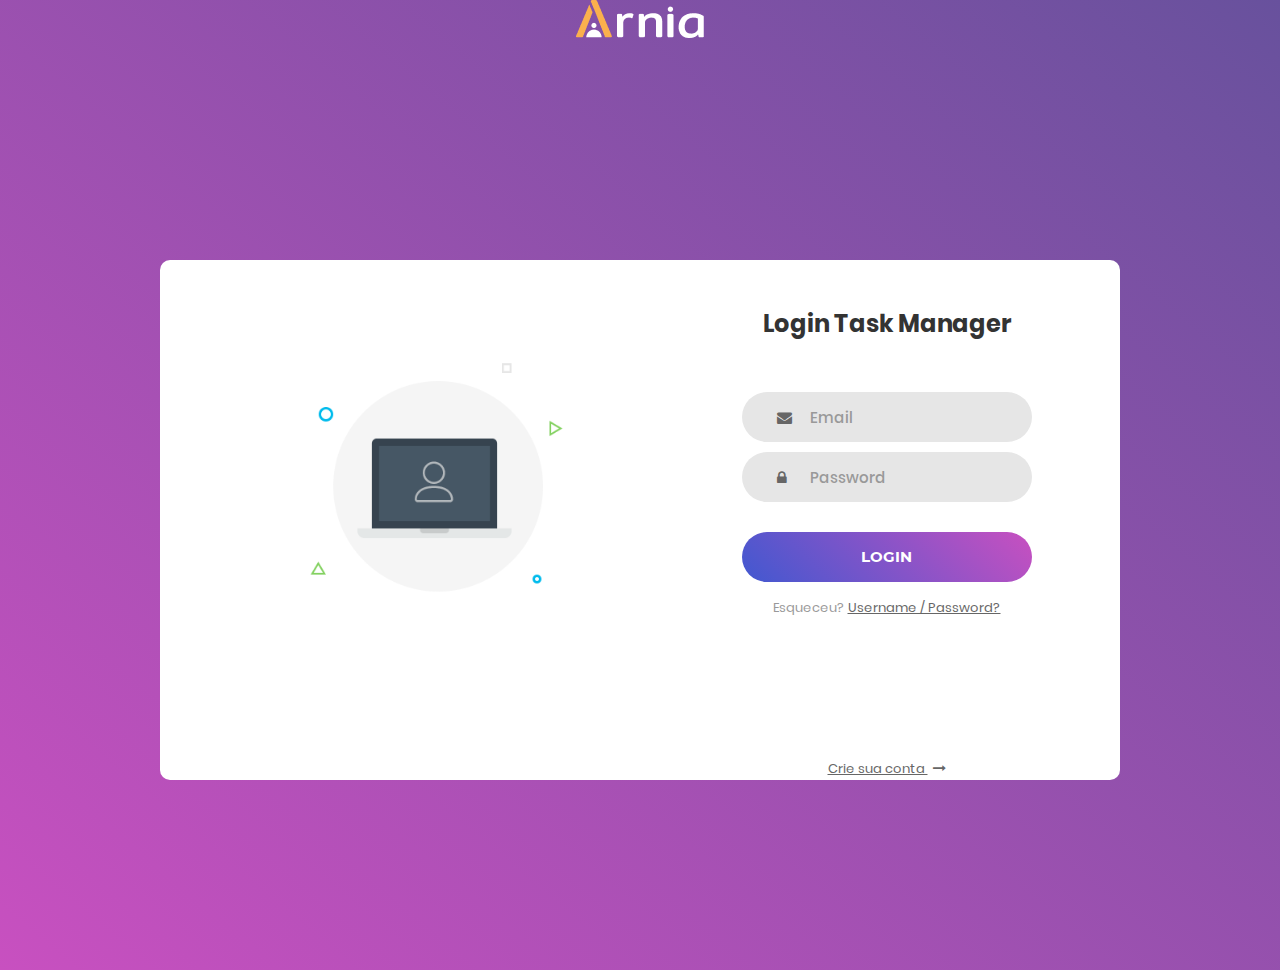
<file: index.html>
<!DOCTYPE html>
<html lang="pt-br">

<head>
    <meta charset="UTF-8">
    <meta name="viewport" content="width=device-width, initial-scale=1.0">
    <title>Login Page</title>
    <!--===============================================================================================-->
    <link rel="stylesheet" type="text/css" href="./vendor/animate/animate.css" />
    <!--===============================================================================================-->
    <link rel="stylesheet" href="./fonts/font-awesome-4.7.0/css/font-awesome.min.css" />
    <!--===============================================================================================-->
    <link rel="icon" type="image/png" href="./img/favicon.ico" />
    <!--===============================================================================================-->
    <link href="./css/login.css" rel="stylesheet" />
    <link href="./css/util.css" rel="stylesheet" />
</head>

<body>
    <div class="limiter">
        <div id="header">
            <div id="logo">
                <img src="./img/image 1.png" />
            </div>
        </div>
        <div class="container-login100">
            <div class="wrap-login100">
                <div class="login100-pic js-tilt" data-tilt>
                    <img src="./img/img-01.png" alt="IMG">
                </div>
                <form class="login100-form">
                    <span class="login100-form-title">
                        Login Task Manager
                    </span>

                    <div class="wrap-input100 validate-input">
                        <label for="email"></label>
                        <input class="input100" type="text" id="email" name="email" placeholder="Email">
                        <span class="focus-input100"></span>
                        <span class="symbol-input100">
                            <i class="fa fa-envelope" aria-hidden="true"></i>
                        </span>
                    </div>

                    <div class="wrap-input100 validate-input">
                        <label for="pass"></label>
                        <input class="input100" type="password" id="password" name="password" placeholder="Password">
                        <span class="focus-input100"></span>
                        <span class="symbol-input100">
                            <i class="fa fa-lock" aria-hidden="true"></i>
                        </span>
                    </div>

                    <div class="container-login100-form-btn">
                        <button onclick="login(event)" class="login100-form-btn">
                            Login
                        </button>
                    </div>

                    <div class="text-center p-t-12">
                        <span class="txt1">
                            Esqueceu?
                        </span>
                        <a class="txt2" href="#">
                            Username / Password?
                        </a>
                    </div>

                    <div class="text-center p-t-136">
                        <a class="txt2" href="#">
                            Crie sua conta
                            <i class="fa fa-long-arrow-right m-l-5" aria-hidden="true"></i>
                        </a>
                    </div>
                </form>
            </div>
        </div>
    </div>
    <!--===============================================================================================-->
    <script src="./vendor/jquery/jquery-3.2.1.min.js"></script>
    <!--===============================================================================================-->
    <script src="./vendor/tilt/tilt.jquery.min.js"></script>
    <!--===============================================================================================-->
    <script src="./js/login.js"></script>
</body>

</html>
</file>
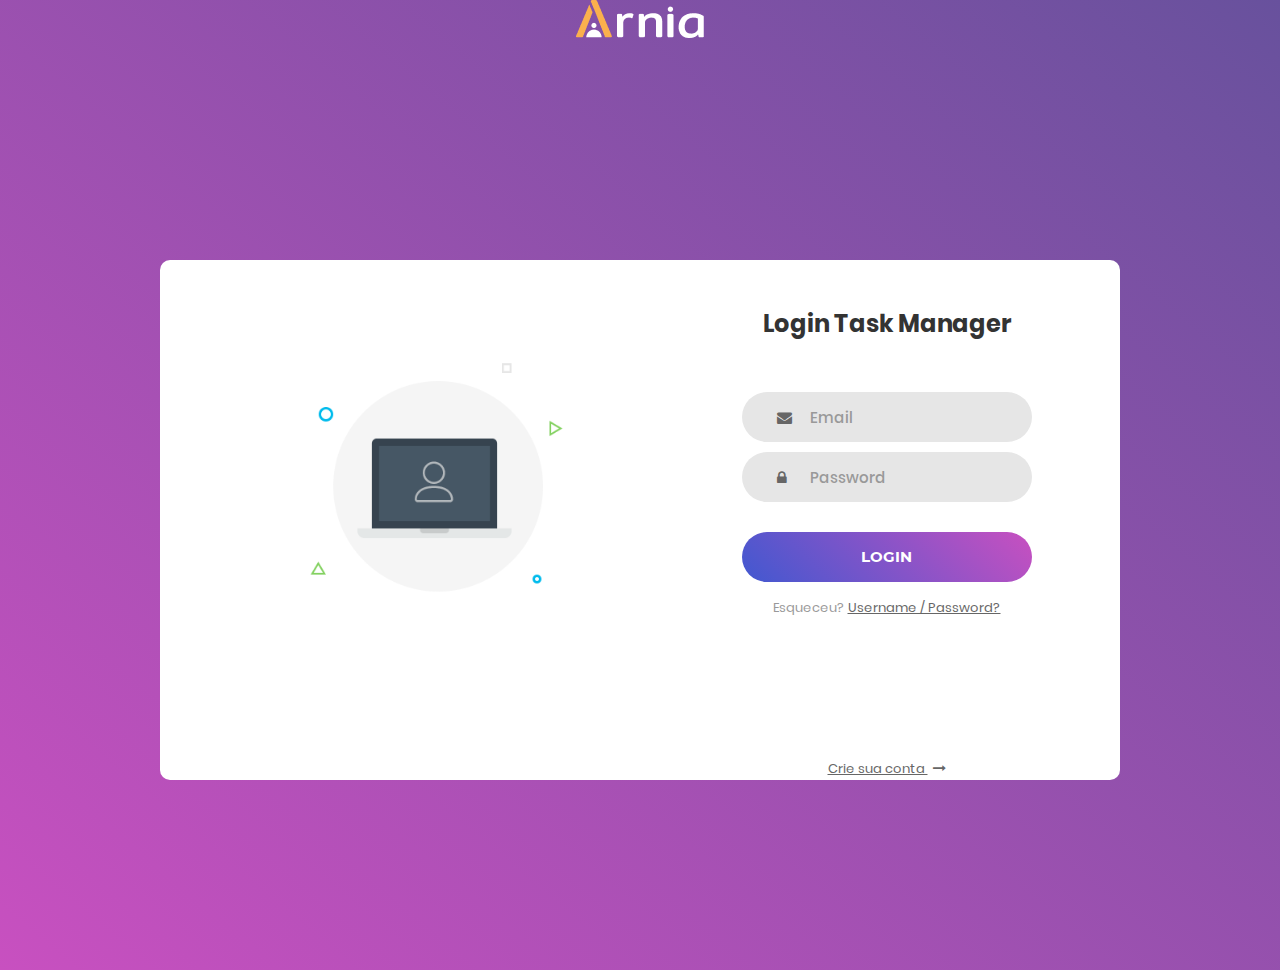
<file: html/index.html>
<!DOCTYPE html>
<html lang="pt-br">

<head>
    <meta charset="UTF-8">
    <meta name="viewport" content="width=device-width, initial-scale=1.0">
    <title>Login Page</title>
    <!--===============================================================================================-->
    <link rel="stylesheet" type="text/css" href="../vendor/animate/animate.css" />
    <!--===============================================================================================-->
    <link rel="stylesheet" href="../fonts/font-awesome-4.7.0/css/font-awesome.min.css" />
    <!--===============================================================================================-->
    <link rel="icon" type="image/png" href="../img/favicon.ico" />
    <!--===============================================================================================-->
    <link href="../css/login.css" rel="stylesheet" />
    <link href="../css/util.css" rel="stylesheet" />
</head>

<body>
    <div class="limiter">
        <div id="header">
            <div id="logo">
                <img src="../img/image 1.png" />
            </div>
        </div>
        <div class="container-login100">
            <div class="wrap-login100">
                <div class="login100-pic js-tilt" data-tilt>
                    <img src="../img/img-01.png" alt="IMG">
                </div>
                <form class="login100-form">
                    <span class="login100-form-title">
                        Login Task Manager
                    </span>

                    <div class="wrap-input100 validate-input">
                        <label for="email"></label>
                        <input class="input100" type="text" id="email" name="email" placeholder="Email">
                        <span class="focus-input100"></span>
                        <span class="symbol-input100">
                            <i class="fa fa-envelope" aria-hidden="true"></i>
                        </span>
                    </div>

                    <div class="wrap-input100 validate-input">
                        <label for="pass"></label>
                        <input class="input100" type="password" id="password" name="password" placeholder="Password">
                        <span class="focus-input100"></span>
                        <span class="symbol-input100">
                            <i class="fa fa-lock" aria-hidden="true"></i>
                        </span>
                    </div>

                    <div class="container-login100-form-btn">
                        <button onclick="login(event)" class="login100-form-btn">
                            Login
                        </button>
                    </div>

                    <div class="text-center p-t-12">
                        <span class="txt1">
                            Esqueceu?
                        </span>
                        <a class="txt2" href="#">
                            Username / Password?
                        </a>
                    </div>

                    <div class="text-center p-t-136">
                        <a class="txt2" href="#">
                            Crie sua conta
                            <i class="fa fa-long-arrow-right m-l-5" aria-hidden="true"></i>
                        </a>
                    </div>
                </form>
            </div>
        </div>
    </div>
    <!--===============================================================================================-->
    <script src="../vendor/jquery/jquery-3.2.1.min.js"></script>
    <!--===============================================================================================-->
    <script src="../vendor/tilt/tilt.jquery.min.js"></script>
    <!--===============================================================================================-->
    <script src="../js/login.js"></script>
</body>

</html>
</file>
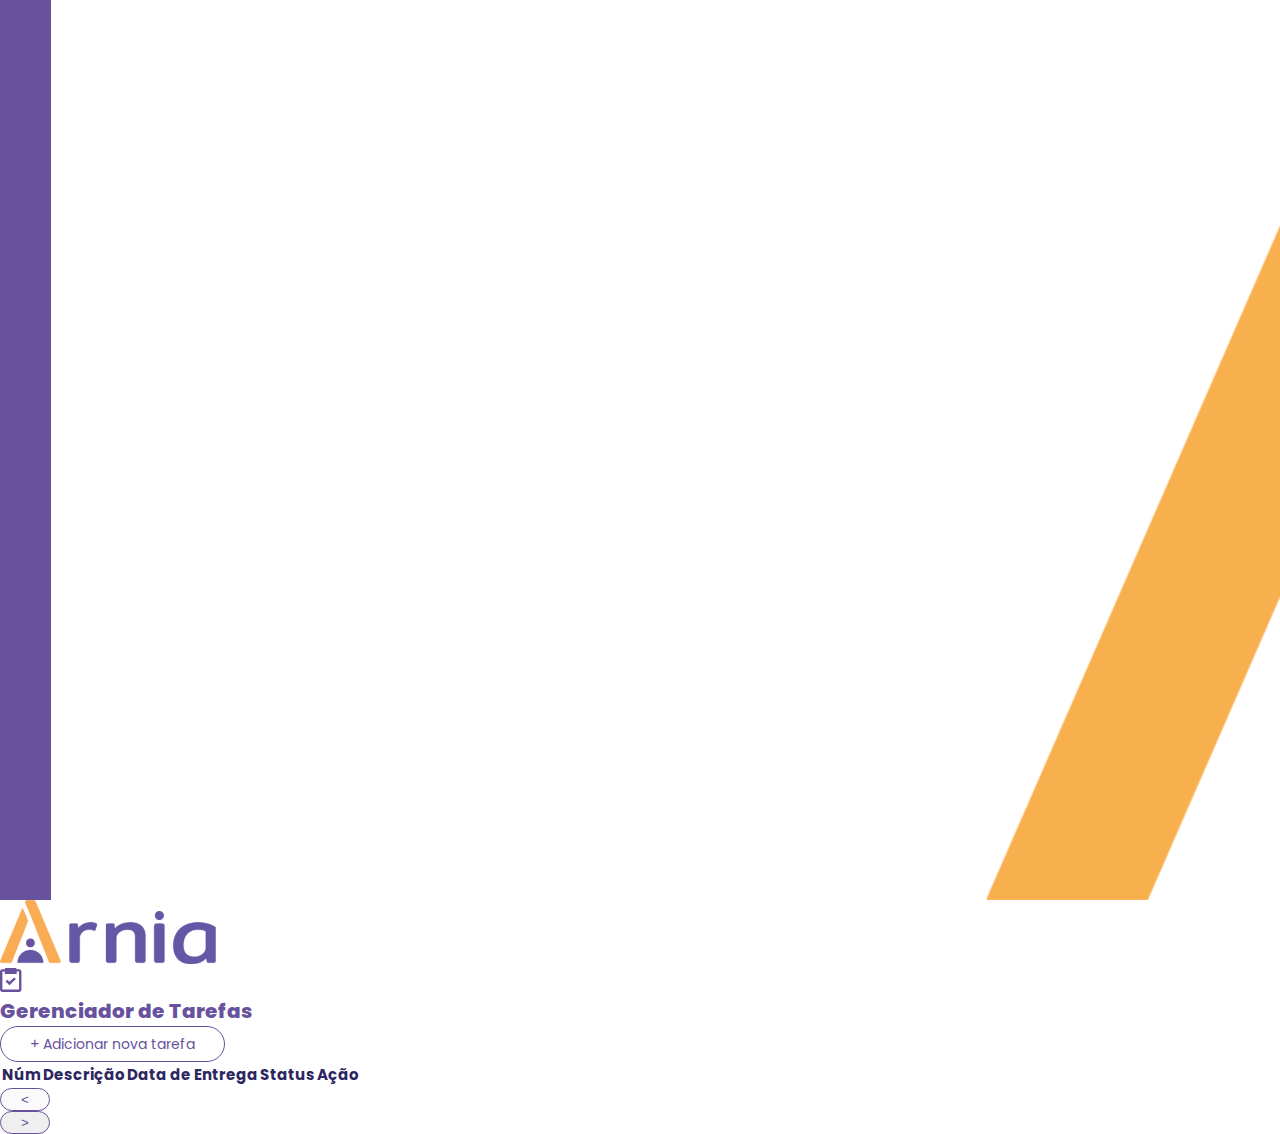
<file: html/taskPage.html>
<!DOCTYPE html>
<html lang="pt-br">

<head>
    <meta charset="UTF-8">
    <link rel="stylesheet" href="../css/style.css" />
    <title>Task Manager</title>
    <link href="https://cdn.jsdelivr.net/npm/bootstrap@5.0.2/dist/css/bootstrap.min.css" rel="stylesheet"
        integrity="sha384-EVSTQN3/azprG1Anm3QDgpJLIm9Nao0Yz1ztcQTwFspd3yD65VohhpuuCOmLASjC" crossorigin="anonymous" />
    <script src="https://cdn.jsdelivr.net/npm/bootstrap@5.0.2/dist/js/bootstrap.bundle.min.js"
        integrity="sha384-MrcW6ZMFYlzcLA8Nl+NtUVF0sA7MsXsP1UyJoMp4YLEuNSfAP+JcXn/tWtIaxVXM" crossorigin="anonymous"
        defer></script>
    <script src="../js/app.js" defer></script>

</head>

<body onload="newTable()">
    <div class="d-flex">
        <div>
            <div class="sidebar">&nbsp;</div>
        </div>
        <div class="container pt-4">
            <header>
                <div class="row mb-4">
                    <div class="col-12">
                        <figure>
                            <img src="../img/Arnia.png" />
                        </figure>
                    </div>
                </div>
                <div class="gap-3 d-flex">
                    <figure>
                        <img src="../img/clipboard.svg" />
                    </figure>
                    <h1 class="title">Gerenciador de Tarefas</h1>
                </div>
                <div class="row">
                    <div class="col-12">
                        <button type="button" class="button" onclick="openModal()">+ Adicionar nova tarefa</button>
                    </div>
                </div>
            </header>
            <div class="table-container">
                <table class="table table-borderless table-striped table-hover table-responsive mt-5">
                    <thead class="header-task">
                        <tr>
                            <th scope="col">Núm</th>
                            <th scope="col">Descrição</th>
                            <th scope="col">Data de Entrega</th>
                            <th scope="col">Status</th>
                            <th scope="col">Ação</th>
                        </tr>
                    </thead>
                    <tbody id="table-body">

                    </tbody>
                </table>
                <section>
                    <div id="pagination-container" class="pagination justify-content-between">
                        <div class="d-flex">
                            <button class="prev" id="prev-btn" disabled>
                                <div>&lt;</div>
                            </button>
                        </div>
                        <div class="d-flex">
                            <button class="next" id="next-btn">
                                <div>&gt;</div>
                            </button>
                        </div>
                    </div>
                </section>
            </div>
        </div>
    </div>
    <div id="modal" class="modal">
        <div class="modal-container modal-lg">
            <div class="header-modal">
                <span class="close" id="close-button" onclick="closeModal()">&times;</span>
            </div>
            <div class="content-modal">
                <h1 class="new-task">Adicionar nova tarefa</h1>
                <form id="table" method="post">
                    <div class="row">
                        <div class="col-10">
                            <div class="mb-3">
                                <label for="number" class="form-label">Número</label>
                                <input onchange="checkFields()" type="number" name="number" id="number"
                                    class="form-control" />
                            </div>
                        </div>
                        <div class="col-10">
                            <div class="mb-3">
                                <label for="description" class="form-label">Descrição</label>
                                <input onchange="checkFields()" type="text" name="description" id="description"
                                    class="form-control" />
                            </div>
                        </div>
                        <div class="col-8">
                            <div class="mb-3">
                                <label for="date" class="form-label">Data</label>
                                <input onchange="checkFields()" type="date" name="date" id="date"
                                    class="form-control" />
                            </div>
                        </div>
                        <div class="col-8">
                            <div class="mb-3">
                                <label for="status" class="form-label">Status</label>
                                <select onchange="checkFields()" id="status" name="status" class="form-select">
                                    <option value="" disabled selected>Escolha o status
                                    </option>
                                    <option value="concluida">Concluída</option>
                                    <option value="em andamento">Em andamento</option>
                                    <option value="Interrompida">Interrompida</option>
                                </select>
                            </div>
                        </div>
                    </div>
                    <div class="d-flex justify-content-between">
                        <div>
                            <button onclick="closeModal()" type="button" class="btn">cancelar</button>
                        </div>
                        <div>
                            <button id="save" type="submit" disabled class="btn-modal" value="save">Salvar</button>
                        </div>
                    </div>
                </form>
            </div>
        </div>
    </div>
    <div class="polygon">&nbsp;</div>
</body>

</html>
</file>
<file: css/login.css>
/*//////////////////////////////////////////////////////////////////
[ FONT ]*/

@font-face {
    font-family: Poppins-Regular;
    src: url('../fonts/poppins/Poppins-Regular.ttf');
}

@font-face {
    font-family: Poppins-Bold;
    src: url('../fonts/poppins/Poppins-Bold.ttf');
}

@font-face {
    font-family: Poppins-Medium;
    src: url('../fonts/poppins/Poppins-Medium.ttf');
}

@font-face {
    font-family: Montserrat-Bold;
    src: url('../fonts/montserrat/Montserrat-Bold.ttf');
}

* {
    margin: 0px;
    padding: 0px;
    box-sizing: border-box;
}

body,
html {
    height: 100%;
    font-family: Poppins-Regular, sans-serif;
}

a {
    font-family: Poppins-Regular;
    font-size: 14px;
    line-height: 1.7;
    color: #666666;
    margin: 0px;
    transition: all 0.4s;
    -webkit-transition: all 0.4s;
    -o-transition: all 0.4s;
    -moz-transition: all 0.4s;
}

a:focus {
    outline: none !important;
}

a:hover {
    text-decoration: none;
    color: #6950a1;
}

h1,h2,h3,h4,h5,h6 {
    margin: 0px;
}

p {
    font-family: Poppins-Regular;
    font-size: 14px;
    line-height: 1.7;
    color: #666666;
    margin: 0px;
}

ul, li {
    outline: none;
    border: none;
}

input {
    outline: none;
    border: none;
}

textarea {
    outline: none;
    border: none;
}

textarea:focus,
input:focus {
    border-color: transparent !important;
}

input:focus::-webkit-input-placeholder {
    color: transparent;
}

input:focus:-moz-placeholder {
    color: transparent;
}

input:focus::-moz-placeholder {
    color: transparent;
}

input:focus:-ms-input-placeholder {
    color: transparent;
}

textarea:focus::-webkit-input-placeholder {
    color: transparent;
}

textarea:focus:-moz-placeholder {
    color: transparent;
}

textarea:focus::-moz-placeholder {
    color: transparent;
}

textarea:focus:-ms-input-placeholder {
    color: transparent;
}

input::-webkit-input-placeholder {
    color: #999999;
}

input:-moz-placeholder {
    color: #999999;
}

input::-moz-placeholder {
    color: #999999;
}

input:-ms-input-placeholder {
    color: #999999;
}

textarea::-webkit-input-placeholder {
    color: #999999;
}

textarea:-moz-placeholder {
    color: #999999;
}

textarea::-moz-placeholder {
    color: #999999;
}

textarea:-ms-input-placeholder {
    color: #999999;
}

/*---------------------------------------------*/
button {
    outline: none !important;
    border: none;
    background: transparent;
}

button:hover {
    cursor: pointer;
}

iframe {
    border: none !important;
}

/*//////////////////////////////////////////////////////////////////
[ Utility ]*/
.txt1 {
    font-family: Poppins-Regular;
    font-size: 13px;
    line-height: 1.5;
    color: #999999;
}

.txt2 {
    font-family: Poppins-Regular;
    font-size: 13px;
    line-height: 1.5;
    color: #666666;
}

#header {
    width: 100%;
    height: 70px;
    padding: 0 20px;
    
}

/*//////////////////////////////////////////////////////////////////
[ login ]*/
#logo {
    display: -webkit-box;
    display: -webkit-flex;
    display: -moz-box;
    display: -ms-flexbox;
    display: flex;
    justify-content: center;
}

.limiter {
    width: 100%;
    margin: 0 auto;
    background: rgb(105, 80, 161);
    background: -webkit-linear-gradient(-135deg, #68519D, #4158d0);
    background-color: -o-linear-gradient(-135deg, #68519D, #4158d0);
    background: -moz-linear-gradient(-135deg, #68519D, #4158d0);
    background: linear-gradient(-140deg, #68519D, #c850c0);
}

.container-login100 {
    width: 100%;
    min-height: 100vh;
    display: -webkit-box;
    display: -webkit-flex;
    display: -moz-box;
    display: -ms-flexbox;
    display: flex;
    flex-wrap: wrap;
    justify-content: center;
    align-items: center;
    padding: 15px;
}

.wrap-login100 {
    width: 960px;
    background: #fff;
    border-radius: 10px;
    overflow: hidden;

    display: -webkit-box;
    display: -webkit-flex;
    display: -moz-box;
    display: -ms-flexbox;
    display: flex;
    justify-content: space-around;
}

.login100-pic {
    width: 316px;
    padding: 100px 0 0 60px;
}

.login100-pic img {
    max-width: 100%;
}

.login100-form {
    width: 290px;
}

.login100-form-title {
    font-family: Poppins-Bold;
    font-size: 24px;
    color: #333333;
    line-height: 1.2;
    text-align: center;

    width: 100%;
    display: block;
    padding-top: 50px;
    padding-bottom: 54px;
}

.wrap-input100 {
    position: relative;
    width: 100%;
    z-index: 1;
    margin-bottom: 10px;
}

.input100 {
    font-family: Poppins-Medium;
    font-size: 15px;
    line-height: 1.5;
    color: #666666;

    display: block;
    width: 100%;
    background: #e6e6e6;
    height: 50px;
    border-radius: 25px;
    padding: 0 30px 0 68px;
}

.focus-input100 {
    display: block;
    position: absolute;
    border-radius: 25px;
    bottom: 0;
    left: 0;
    z-index: -1;
    width: 100%;
    height: 100%;
    box-shadow: 0px 0px 0px 0px;
    color: rgba(105, 80, 161, 0.8);
}

.input100:focus + .focus-input100 {
    -webkit-animation: anim-shadow 0.5s ease-in-out forwards;
    animation: anim-shadow 0.5s ease-in-out forwards;
}

@-webkit-keyframes anim-shadow {
    to {
        box-shadow: 0px 0px 70px 25px;
        opacity: 0;
    }
}

@keyframes anim-shadow {
    to {
        box-shadow: 0px 0px 70px 25px;
        opacity: 0;
    }
}

.symbol-input100 {
    font-size: 15px;

    display: -webkit-box;
    display: -webkit-flex;
    display: -moz-box;
    display: -ms-flexbox;
    display: flex;
    align-items: center;
    position: absolute;
    border-radius: 25px;
    bottom: 0;
    left: 0;
    width: 100%;
    height: 100%;
    padding-left: 35px;
    pointer-events: none;
    color: #666666;

    -webkit-transition: all 0.4s;
    -o-transition: all 0.4s;
    -moz-transition: all 0.4s;
    transition: all 0.4s;
}

.input100:focus + .focus-input100 + .symbol-input100 {
    color: rgb(105, 80, 161);
    padding-left: 28px;
}

.container-login100-form-btn {
    width: 100%;
    display: -webkit-box;
    display: -webkit-flex;
    display: -moz-box;
    display: -ms-flexbox;
    display: flex;
    flex-wrap: wrap;
    justify-content: center;
    padding-top: 20px;
}

.login100-form-btn {
    font-family: Montserrat-Bold;
    font-size: 15px;
    line-height: 1.5;
    color: #fff;
    text-transform: uppercase;

    width: 100%;
    height: 50px;
    border-radius: 25px;
    background: #6950a1;
    background: -webkit-linear-gradient(-135deg, #c850c0, #4158d0);
    background-color: -o-linear-gradient(-135deg, #c850c0, #4158d0);
    background: -moz-linear-gradient(-135deg, #c850c0, #4158d0);
    background: linear-gradient(-135deg, #c850c0, #4158d0);
    display: -webkit-box;
    display: -webkit-flex;
    display: -moz-box;
    display: -ms-flexbox;
    display: flex;
    justify-content: center;
    align-items: center;
    padding: 0 25px;

    -webkit-transition: all 0.4s;
    -o-transition: all 0.4s;
    -moz-transition: all 0.4s;
    transition: all 0.4s;
}

.login100-form-btn:hover {
    background: #7F00FF;
}

@media (max-width: 992px) {
    .wrap-login100 {
        padding: 177px 90px 33px 85px;
    }

    .login100-pic {
        width: 35%;
    }

    .login100-form {
        width: 50%;
    }
}

@media (max-width: 768px) {
    .wrap-login100 {
        padding: 100px 80px 33px 80px;
    }

    .login100-pic {
        display: none;
    }

    .login100-form {
        width: 100%;
    }
}

@media (max-width: 576px) {
    .wrap-login100 {
        padding: 100px 15px 33px 15px;
    }
}

.validate-input {
    position: relative;
}

.alertValidate::before {
    content: attr(data-validate);
    position: absolute;
    max-width: 70%;
    background-color: white;
    border: 1px solid #c80000;
    border-radius: 13px;
    padding: 4px 25px 4px 10px;
    top: 50%;
    -webkit-transform: translateY(-50%);
    -moz-transform: translateY(-50%);
    -ms-transform: translateY(-50%);
    -o-transform: translateY(-50%);
    transform: translateY(-50%);
    right: 8px;
    pointer-events: none;

    font-family: Poppins-Medium;
    color: #c80000;
    font-size: 13px;
    line-height: 1.4;
    text-align: left;

    visibility: hidden;
    opacity: 0;

    -webkit-transition: opacity 0.4s;
    -o-transition: opacity 0.4s;
    -moz-transition: opacity 0.4s;
    transition: opacity 0.4s;
}

.alert-validate::after {
    content: "\f06a";
    font-family: FontAwesome;
    display: block;
    position: absolute;
    color: #c80000;
    font-size: 15px;
    top: 50%;
    -webkit-transform: translateY(-50%);
    -moz-transform: translateY(-50%);
    -ms-transform: translateY(-50%);
    -o-transform: translateY(-50%);
    transform: translateY(-50%);
    right: 13px;
}

.alert-validate:hover:before {
    visibility: visible;
    opacity: 1;
}

@media (max-width: 992px) {
    .alert-validate::before {
        visibility: visible;
        opacity: 1;
    }
}
</file>
<file: css/util.css>
/*[ FONT SIZE ]
///////////////////////////////////////////////////////////
*/
.fs-1 {font-size: 1px;}
.fs-2 {font-size: 2px;}
.fs-3 {font-size: 3px;}
.fs-4 {font-size: 4px;}
.fs-5 {font-size: 5px;}
.fs-6 {font-size: 6px;}
.fs-7 {font-size: 7px;}
.fs-8 {font-size: 8px;}
.fs-9 {font-size: 9px;}
.fs-10 {font-size: 10px;}
.fs-11 {font-size: 11px;}
.fs-12 {font-size: 12px;}
.fs-13 {font-size: 13px;}
.fs-14 {font-size: 14px;}
.fs-15 {font-size: 15px;}
.fs-16 {font-size: 16px;}
.fs-17 {font-size: 17px;}
.fs-18 {font-size: 18px;}
.fs-19 {font-size: 19px;}
.fs-20 {font-size: 20px;}
.fs-21 {font-size: 21px;}
.fs-22 {font-size: 22px;}
.fs-23 {font-size: 23px;}
.fs-24 {font-size: 24px;}
.fs-25 {font-size: 25px;}
.fs-26 {font-size: 26px;}
.fs-27 {font-size: 27px;}
.fs-28 {font-size: 28px;}
.fs-29 {font-size: 29px;}
.fs-30 {font-size: 30px;}
.fs-31 {font-size: 31px;}
.fs-32 {font-size: 32px;}
.fs-33 {font-size: 33px;}
.fs-34 {font-size: 34px;}
.fs-35 {font-size: 35px;}
.fs-36 {font-size: 36px;}
.fs-37 {font-size: 37px;}
.fs-38 {font-size: 38px;}
.fs-39 {font-size: 39px;}
.fs-40 {font-size: 40px;}
.fs-41 {font-size: 41px;}
.fs-42 {font-size: 42px;}
.fs-43 {font-size: 43px;}
.fs-44 {font-size: 44px;}
.fs-45 {font-size: 45px;}
.fs-46 {font-size: 46px;}
.fs-47 {font-size: 47px;}
.fs-48 {font-size: 48px;}
.fs-49 {font-size: 49px;}
.fs-50 {font-size: 50px;}
.fs-51 {font-size: 51px;}
.fs-52 {font-size: 52px;}
.fs-53 {font-size: 53px;}
.fs-54 {font-size: 54px;}
.fs-55 {font-size: 55px;}
.fs-56 {font-size: 56px;}
.fs-57 {font-size: 57px;}
.fs-58 {font-size: 58px;}
.fs-59 {font-size: 59px;}
.fs-60 {font-size: 60px;}
.fs-61 {font-size: 61px;}
.fs-62 {font-size: 62px;}
.fs-63 {font-size: 63px;}
.fs-64 {font-size: 64px;}
.fs-65 {font-size: 65px;}
.fs-66 {font-size: 66px;}
.fs-67 {font-size: 67px;}
.fs-68 {font-size: 68px;}
.fs-69 {font-size: 69px;}
.fs-70 {font-size: 70px;}
.fs-71 {font-size: 71px;}
.fs-72 {font-size: 72px;}
.fs-73 {font-size: 73px;}
.fs-74 {font-size: 74px;}
.fs-75 {font-size: 75px;}
.fs-76 {font-size: 76px;}
.fs-77 {font-size: 77px;}
.fs-78 {font-size: 78px;}
.fs-79 {font-size: 79px;}
.fs-80 {font-size: 80px;}
.fs-81 {font-size: 81px;}
.fs-82 {font-size: 82px;}
.fs-83 {font-size: 83px;}
.fs-84 {font-size: 84px;}
.fs-85 {font-size: 85px;}
.fs-86 {font-size: 86px;}
.fs-87 {font-size: 87px;}
.fs-88 {font-size: 88px;}
.fs-89 {font-size: 89px;}
.fs-90 {font-size: 90px;}
.fs-91 {font-size: 91px;}
.fs-92 {font-size: 92px;}
.fs-93 {font-size: 93px;}
.fs-94 {font-size: 94px;}
.fs-95 {font-size: 95px;}
.fs-96 {font-size: 96px;}
.fs-97 {font-size: 97px;}
.fs-98 {font-size: 98px;}
.fs-99 {font-size: 99px;}
.fs-100 {font-size: 100px;}
.fs-101 {font-size: 101px;}
.fs-102 {font-size: 102px;}
.fs-103 {font-size: 103px;}
.fs-104 {font-size: 104px;}
.fs-105 {font-size: 105px;}
.fs-106 {font-size: 106px;}
.fs-107 {font-size: 107px;}
.fs-108 {font-size: 108px;}
.fs-109 {font-size: 109px;}
.fs-110 {font-size: 110px;}
.fs-111 {font-size: 111px;}
.fs-112 {font-size: 112px;}
.fs-113 {font-size: 113px;}
.fs-114 {font-size: 114px;}
.fs-115 {font-size: 115px;}
.fs-116 {font-size: 116px;}
.fs-117 {font-size: 117px;}
.fs-118 {font-size: 118px;}
.fs-119 {font-size: 119px;}
.fs-120 {font-size: 120px;}
.fs-121 {font-size: 121px;}
.fs-122 {font-size: 122px;}
.fs-123 {font-size: 123px;}
.fs-124 {font-size: 124px;}
.fs-125 {font-size: 125px;}
.fs-126 {font-size: 126px;}
.fs-127 {font-size: 127px;}
.fs-128 {font-size: 128px;}
.fs-129 {font-size: 129px;}
.fs-130 {font-size: 130px;}
.fs-131 {font-size: 131px;}
.fs-132 {font-size: 132px;}
.fs-133 {font-size: 133px;}
.fs-134 {font-size: 134px;}
.fs-135 {font-size: 135px;}
.fs-136 {font-size: 136px;}
.fs-137 {font-size: 137px;}
.fs-138 {font-size: 138px;}
.fs-139 {font-size: 139px;}
.fs-140 {font-size: 140px;}
.fs-141 {font-size: 141px;}
.fs-142 {font-size: 142px;}
.fs-143 {font-size: 143px;}
.fs-144 {font-size: 144px;}
.fs-145 {font-size: 145px;}
.fs-146 {font-size: 146px;}
.fs-147 {font-size: 147px;}
.fs-148 {font-size: 148px;}
.fs-149 {font-size: 149px;}
.fs-150 {font-size: 150px;}
.fs-151 {font-size: 151px;}
.fs-152 {font-size: 152px;}
.fs-153 {font-size: 153px;}
.fs-154 {font-size: 154px;}
.fs-155 {font-size: 155px;}
.fs-156 {font-size: 156px;}
.fs-157 {font-size: 157px;}
.fs-158 {font-size: 158px;}
.fs-159 {font-size: 159px;}
.fs-160 {font-size: 160px;}
.fs-161 {font-size: 161px;}
.fs-162 {font-size: 162px;}
.fs-163 {font-size: 163px;}
.fs-164 {font-size: 164px;}
.fs-165 {font-size: 165px;}
.fs-166 {font-size: 166px;}
.fs-167 {font-size: 167px;}
.fs-168 {font-size: 168px;}
.fs-169 {font-size: 169px;}
.fs-170 {font-size: 170px;}
.fs-171 {font-size: 171px;}
.fs-172 {font-size: 172px;}
.fs-173 {font-size: 173px;}
.fs-174 {font-size: 174px;}
.fs-175 {font-size: 175px;}
.fs-176 {font-size: 176px;}
.fs-177 {font-size: 177px;}
.fs-178 {font-size: 178px;}
.fs-179 {font-size: 179px;}
.fs-180 {font-size: 180px;}
.fs-181 {font-size: 181px;}
.fs-182 {font-size: 182px;}
.fs-183 {font-size: 183px;}
.fs-184 {font-size: 184px;}
.fs-185 {font-size: 185px;}
.fs-186 {font-size: 186px;}
.fs-187 {font-size: 187px;}
.fs-188 {font-size: 188px;}
.fs-189 {font-size: 189px;}
.fs-190 {font-size: 190px;}
.fs-191 {font-size: 191px;}
.fs-192 {font-size: 192px;}
.fs-193 {font-size: 193px;}
.fs-194 {font-size: 194px;}
.fs-195 {font-size: 195px;}
.fs-196 {font-size: 196px;}
.fs-197 {font-size: 197px;}
.fs-198 {font-size: 198px;}
.fs-199 {font-size: 199px;}
.fs-200 {font-size: 200px;}

/*[ PADDING ]
///////////////////////////////////////////////////////////
*/
.p-t-0 {padding-top: 0px;}
.p-t-1 {padding-top: 1px;}
.p-t-2 {padding-top: 2px;}
.p-t-3 {padding-top: 3px;}
.p-t-4 {padding-top: 4px;}
.p-t-5 {padding-top: 5px;}
.p-t-6 {padding-top: 6px;}
.p-t-7 {padding-top: 7px;}
.p-t-8 {padding-top: 8px;}
.p-t-9 {padding-top: 9px;}
.p-t-10 {padding-top: 10px;}
.p-t-11 {padding-top: 11px;}
.p-t-12 {padding-top: 12px;}
.p-t-13 {padding-top: 13px;}
.p-t-14 {padding-top: 14px;}
.p-t-15 {padding-top: 15px;}
.p-t-16 {padding-top: 16px;}
.p-t-17 {padding-top: 17px;}
.p-t-18 {padding-top: 18px;}
.p-t-19 {padding-top: 19px;}
.p-t-20 {padding-top: 20px;}
.p-t-21 {padding-top: 21px;}
.p-t-22 {padding-top: 22px;}
.p-t-23 {padding-top: 23px;}
.p-t-24 {padding-top: 24px;}
.p-t-25 {padding-top: 25px;}
.p-t-26 {padding-top: 26px;}
.p-t-27 {padding-top: 27px;}
.p-t-28 {padding-top: 28px;}
.p-t-29 {padding-top: 29px;}
.p-t-30 {padding-top: 30px;}
.p-t-31 {padding-top: 31px;}
.p-t-32 {padding-top: 32px;}
.p-t-33 {padding-top: 33px;}
.p-t-34 {padding-top: 34px;}
.p-t-35 {padding-top: 35px;}
.p-t-36 {padding-top: 36px;}
.p-t-37 {padding-top: 37px;}
.p-t-38 {padding-top: 38px;}
.p-t-39 {padding-top: 39px;}
.p-t-40 {padding-top: 40px;}
.p-t-41 {padding-top: 41px;}
.p-t-42 {padding-top: 42px;}
.p-t-43 {padding-top: 43px;}
.p-t-44 {padding-top: 44px;}
.p-t-45 {padding-top: 45px;}
.p-t-46 {padding-top: 46px;}
.p-t-47 {padding-top: 47px;}
.p-t-48 {padding-top: 48px;}
.p-t-49 {padding-top: 49px;}
.p-t-50 {padding-top: 50px;}
.p-t-51 {padding-top: 51px;}
.p-t-52 {padding-top: 52px;}
.p-t-53 {padding-top: 53px;}
.p-t-54 {padding-top: 54px;}
.p-t-55 {padding-top: 55px;}
.p-t-56 {padding-top: 56px;}
.p-t-57 {padding-top: 57px;}
.p-t-58 {padding-top: 58px;}
.p-t-59 {padding-top: 59px;}
.p-t-60 {padding-top: 60px;}
.p-t-61 {padding-top: 61px;}
.p-t-62 {padding-top: 62px;}
.p-t-63 {padding-top: 63px;}
.p-t-64 {padding-top: 64px;}
.p-t-65 {padding-top: 65px;}
.p-t-66 {padding-top: 66px;}
.p-t-67 {padding-top: 67px;}
.p-t-68 {padding-top: 68px;}
.p-t-69 {padding-top: 69px;}
.p-t-70 {padding-top: 70px;}
.p-t-71 {padding-top: 71px;}
.p-t-72 {padding-top: 72px;}
.p-t-73 {padding-top: 73px;}
.p-t-74 {padding-top: 74px;}
.p-t-75 {padding-top: 75px;}
.p-t-76 {padding-top: 76px;}
.p-t-77 {padding-top: 77px;}
.p-t-78 {padding-top: 78px;}
.p-t-79 {padding-top: 79px;}
.p-t-80 {padding-top: 80px;}
.p-t-81 {padding-top: 81px;}
.p-t-82 {padding-top: 82px;}
.p-t-83 {padding-top: 83px;}
.p-t-84 {padding-top: 84px;}
.p-t-85 {padding-top: 85px;}
.p-t-86 {padding-top: 86px;}
.p-t-87 {padding-top: 87px;}
.p-t-88 {padding-top: 88px;}
.p-t-89 {padding-top: 89px;}
.p-t-90 {padding-top: 90px;}
.p-t-91 {padding-top: 91px;}
.p-t-92 {padding-top: 92px;}
.p-t-93 {padding-top: 93px;}
.p-t-94 {padding-top: 94px;}
.p-t-95 {padding-top: 95px;}
.p-t-96 {padding-top: 96px;}
.p-t-97 {padding-top: 97px;}
.p-t-98 {padding-top: 98px;}
.p-t-99 {padding-top: 99px;}
.p-t-100 {padding-top: 100px;}
.p-t-101 {padding-top: 101px;}
.p-t-102 {padding-top: 102px;}
.p-t-103 {padding-top: 103px;}
.p-t-104 {padding-top: 104px;}
.p-t-105 {padding-top: 105px;}
.p-t-106 {padding-top: 106px;}
.p-t-107 {padding-top: 107px;}
.p-t-108 {padding-top: 108px;}
.p-t-109 {padding-top: 109px;}
.p-t-110 {padding-top: 110px;}
.p-t-111 {padding-top: 111px;}
.p-t-112 {padding-top: 112px;}
.p-t-113 {padding-top: 113px;}
.p-t-114 {padding-top: 114px;}
.p-t-115 {padding-top: 115px;}
.p-t-116 {padding-top: 116px;}
.p-t-117 {padding-top: 117px;}
.p-t-118 {padding-top: 118px;}
.p-t-119 {padding-top: 119px;}
.p-t-120 {padding-top: 120px;}
.p-t-121 {padding-top: 121px;}
.p-t-122 {padding-top: 122px;}
.p-t-123 {padding-top: 123px;}
.p-t-124 {padding-top: 124px;}
.p-t-125 {padding-top: 125px;}
.p-t-126 {padding-top: 126px;}
.p-t-127 {padding-top: 127px;}
.p-t-128 {padding-top: 128px;}
.p-t-129 {padding-top: 129px;}
.p-t-130 {padding-top: 130px;}
.p-t-131 {padding-top: 131px;}
.p-t-132 {padding-top: 132px;}
.p-t-133 {padding-top: 133px;}
.p-t-134 {padding-top: 134px;}
.p-t-135 {padding-top: 135px;}
.p-t-136 {padding-top: 136px;}
.p-t-137 {padding-top: 137px;}
.p-t-138 {padding-top: 138px;}
.p-t-139 {padding-top: 139px;}
.p-t-140 {padding-top: 140px;}
.p-t-141 {padding-top: 141px;}
.p-t-142 {padding-top: 142px;}
.p-t-143 {padding-top: 143px;}
.p-t-144 {padding-top: 144px;}
.p-t-145 {padding-top: 145px;}
.p-t-146 {padding-top: 146px;}
.p-t-147 {padding-top: 147px;}
.p-t-148 {padding-top: 148px;}
.p-t-149 {padding-top: 149px;}
.p-t-150 {padding-top: 150px;}
.p-t-151 {padding-top: 151px;}
.p-t-152 {padding-top: 152px;}
.p-t-153 {padding-top: 153px;}
.p-t-154 {padding-top: 154px;}
.p-t-155 {padding-top: 155px;}
.p-t-156 {padding-top: 156px;}
.p-t-157 {padding-top: 157px;}
.p-t-158 {padding-top: 158px;}
.p-t-159 {padding-top: 159px;}
.p-t-160 {padding-top: 160px;}
.p-t-161 {padding-top: 161px;}
.p-t-162 {padding-top: 162px;}
.p-t-163 {padding-top: 163px;}
.p-t-164 {padding-top: 164px;}
.p-t-165 {padding-top: 165px;}
.p-t-166 {padding-top: 166px;}
.p-t-167 {padding-top: 167px;}
.p-t-168 {padding-top: 168px;}
.p-t-169 {padding-top: 169px;}
.p-t-170 {padding-top: 170px;}
.p-t-171 {padding-top: 171px;}
.p-t-172 {padding-top: 172px;}
.p-t-173 {padding-top: 173px;}
.p-t-174 {padding-top: 174px;}
.p-t-175 {padding-top: 175px;}
.p-t-176 {padding-top: 176px;}
.p-t-177 {padding-top: 177px;}
.p-t-178 {padding-top: 178px;}
.p-t-179 {padding-top: 179px;}
.p-t-180 {padding-top: 180px;}
.p-t-181 {padding-top: 181px;}
.p-t-182 {padding-top: 182px;}
.p-t-183 {padding-top: 183px;}
.p-t-184 {padding-top: 184px;}
.p-t-185 {padding-top: 185px;}
.p-t-186 {padding-top: 186px;}
.p-t-187 {padding-top: 187px;}
.p-t-188 {padding-top: 188px;}
.p-t-189 {padding-top: 189px;}
.p-t-190 {padding-top: 190px;}
.p-t-191 {padding-top: 191px;}
.p-t-192 {padding-top: 192px;}
.p-t-193 {padding-top: 193px;}
.p-t-194 {padding-top: 194px;}
.p-t-195 {padding-top: 195px;}
.p-t-196 {padding-top: 196px;}
.p-t-197 {padding-top: 197px;}
.p-t-198 {padding-top: 198px;}
.p-t-199 {padding-top: 199px;}
.p-t-200 {padding-top: 200px;}
.p-t-201 {padding-top: 201px;}
.p-t-202 {padding-top: 202px;}
.p-t-203 {padding-top: 203px;}
.p-t-204 {padding-top: 204px;}
.p-t-205 {padding-top: 205px;}
.p-t-206 {padding-top: 206px;}
.p-t-207 {padding-top: 207px;}
.p-t-208 {padding-top: 208px;}
.p-t-209 {padding-top: 209px;}
.p-t-210 {padding-top: 210px;}
.p-t-211 {padding-top: 211px;}
.p-t-212 {padding-top: 212px;}
.p-t-213 {padding-top: 213px;}
.p-t-214 {padding-top: 214px;}
.p-t-215 {padding-top: 215px;}
.p-t-216 {padding-top: 216px;}
.p-t-217 {padding-top: 217px;}
.p-t-218 {padding-top: 218px;}
.p-t-219 {padding-top: 219px;}
.p-t-220 {padding-top: 220px;}
.p-t-221 {padding-top: 221px;}
.p-t-222 {padding-top: 222px;}
.p-t-223 {padding-top: 223px;}
.p-t-224 {padding-top: 224px;}
.p-t-225 {padding-top: 225px;}
.p-t-226 {padding-top: 226px;}
.p-t-227 {padding-top: 227px;}
.p-t-228 {padding-top: 228px;}
.p-t-229 {padding-top: 229px;}
.p-t-230 {padding-top: 230px;}
.p-t-231 {padding-top: 231px;}
.p-t-232 {padding-top: 232px;}
.p-t-233 {padding-top: 233px;}
.p-t-234 {padding-top: 234px;}
.p-t-235 {padding-top: 235px;}
.p-t-236 {padding-top: 236px;}
.p-t-237 {padding-top: 237px;}
.p-t-238 {padding-top: 238px;}
.p-t-239 {padding-top: 239px;}
.p-t-240 {padding-top: 240px;}
.p-t-241 {padding-top: 241px;}
.p-t-242 {padding-top: 242px;}
.p-t-243 {padding-top: 243px;}
.p-t-244 {padding-top: 244px;}
.p-t-245 {padding-top: 245px;}
.p-t-246 {padding-top: 246px;}
.p-t-247 {padding-top: 247px;}
.p-t-248 {padding-top: 248px;}
.p-t-249 {padding-top: 249px;}
.p-t-250 {padding-top: 250px;}
.p-b-0 {padding-bottom: 0px;}
.p-b-1 {padding-bottom: 1px;}
.p-b-2 {padding-bottom: 2px;}
.p-b-3 {padding-bottom: 3px;}
.p-b-4 {padding-bottom: 4px;}
.p-b-5 {padding-bottom: 5px;}
.p-b-6 {padding-bottom: 6px;}
.p-b-7 {padding-bottom: 7px;}
.p-b-8 {padding-bottom: 8px;}
.p-b-9 {padding-bottom: 9px;}
.p-b-10 {padding-bottom: 10px;}
.p-b-11 {padding-bottom: 11px;}
.p-b-12 {padding-bottom: 12px;}
.p-b-13 {padding-bottom: 13px;}
.p-b-14 {padding-bottom: 14px;}
.p-b-15 {padding-bottom: 15px;}
.p-b-16 {padding-bottom: 16px;}
.p-b-17 {padding-bottom: 17px;}
.p-b-18 {padding-bottom: 18px;}
.p-b-19 {padding-bottom: 19px;}
.p-b-20 {padding-bottom: 20px;}
.p-b-21 {padding-bottom: 21px;}
.p-b-22 {padding-bottom: 22px;}
.p-b-23 {padding-bottom: 23px;}
.p-b-24 {padding-bottom: 24px;}
.p-b-25 {padding-bottom: 25px;}
.p-b-26 {padding-bottom: 26px;}
.p-b-27 {padding-bottom: 27px;}
.p-b-28 {padding-bottom: 28px;}
.p-b-29 {padding-bottom: 29px;}
.p-b-30 {padding-bottom: 30px;}
.p-b-31 {padding-bottom: 31px;}
.p-b-32 {padding-bottom: 32px;}
.p-b-33 {padding-bottom: 33px;}
.p-b-34 {padding-bottom: 34px;}
.p-b-35 {padding-bottom: 35px;}
.p-b-36 {padding-bottom: 36px;}
.p-b-37 {padding-bottom: 37px;}
.p-b-38 {padding-bottom: 38px;}
.p-b-39 {padding-bottom: 39px;}
.p-b-40 {padding-bottom: 40px;}
.p-b-41 {padding-bottom: 41px;}
.p-b-42 {padding-bottom: 42px;}
.p-b-43 {padding-bottom: 43px;}
.p-b-44 {padding-bottom: 44px;}
.p-b-45 {padding-bottom: 45px;}
.p-b-46 {padding-bottom: 46px;}
.p-b-47 {padding-bottom: 47px;}
.p-b-48 {padding-bottom: 48px;}
.p-b-49 {padding-bottom: 49px;}
.p-b-50 {padding-bottom: 50px;}
.p-b-51 {padding-bottom: 51px;}
.p-b-52 {padding-bottom: 52px;}
.p-b-53 {padding-bottom: 53px;}
.p-b-54 {padding-bottom: 54px;}
.p-b-55 {padding-bottom: 55px;}
.p-b-56 {padding-bottom: 56px;}
.p-b-57 {padding-bottom: 57px;}
.p-b-58 {padding-bottom: 58px;}
.p-b-59 {padding-bottom: 59px;}
.p-b-60 {padding-bottom: 60px;}
.p-b-61 {padding-bottom: 61px;}
.p-b-62 {padding-bottom: 62px;}
.p-b-63 {padding-bottom: 63px;}
.p-b-64 {padding-bottom: 64px;}
.p-b-65 {padding-bottom: 65px;}
.p-b-66 {padding-bottom: 66px;}
.p-b-67 {padding-bottom: 67px;}
.p-b-68 {padding-bottom: 68px;}
.p-b-69 {padding-bottom: 69px;}
.p-b-70 {padding-bottom: 70px;}
.p-b-71 {padding-bottom: 71px;}
.p-b-72 {padding-bottom: 72px;}
.p-b-73 {padding-bottom: 73px;}
.p-b-74 {padding-bottom: 74px;}
.p-b-75 {padding-bottom: 75px;}
.p-b-76 {padding-bottom: 76px;}
.p-b-77 {padding-bottom: 77px;}
.p-b-78 {padding-bottom: 78px;}
.p-b-79 {padding-bottom: 79px;}
.p-b-80 {padding-bottom: 80px;}
.p-b-81 {padding-bottom: 81px;}
.p-b-82 {padding-bottom: 82px;}
.p-b-83 {padding-bottom: 83px;}
.p-b-84 {padding-bottom: 84px;}
.p-b-85 {padding-bottom: 85px;}
.p-b-86 {padding-bottom: 86px;}
.p-b-87 {padding-bottom: 87px;}
.p-b-88 {padding-bottom: 88px;}
.p-b-89 {padding-bottom: 89px;}
.p-b-90 {padding-bottom: 90px;}
.p-b-91 {padding-bottom: 91px;}
.p-b-92 {padding-bottom: 92px;}
.p-b-93 {padding-bottom: 93px;}
.p-b-94 {padding-bottom: 94px;}
.p-b-95 {padding-bottom: 95px;}
.p-b-96 {padding-bottom: 96px;}
.p-b-97 {padding-bottom: 97px;}
.p-b-98 {padding-bottom: 98px;}
.p-b-99 {padding-bottom: 99px;}
.p-b-100 {padding-bottom: 100px;}
.p-b-101 {padding-bottom: 101px;}
.p-b-102 {padding-bottom: 102px;}
.p-b-103 {padding-bottom: 103px;}
.p-b-104 {padding-bottom: 104px;}
.p-b-105 {padding-bottom: 105px;}
.p-b-106 {padding-bottom: 106px;}
.p-b-107 {padding-bottom: 107px;}
.p-b-108 {padding-bottom: 108px;}
.p-b-109 {padding-bottom: 109px;}
.p-b-110 {padding-bottom: 110px;}
.p-b-111 {padding-bottom: 111px;}
.p-b-112 {padding-bottom: 112px;}
.p-b-113 {padding-bottom: 113px;}
.p-b-114 {padding-bottom: 114px;}
.p-b-115 {padding-bottom: 115px;}
.p-b-116 {padding-bottom: 116px;}
.p-b-117 {padding-bottom: 117px;}
.p-b-118 {padding-bottom: 118px;}
.p-b-119 {padding-bottom: 119px;}
.p-b-120 {padding-bottom: 120px;}
.p-b-121 {padding-bottom: 121px;}
.p-b-122 {padding-bottom: 122px;}
.p-b-123 {padding-bottom: 123px;}
.p-b-124 {padding-bottom: 124px;}
.p-b-125 {padding-bottom: 125px;}
.p-b-126 {padding-bottom: 126px;}
.p-b-127 {padding-bottom: 127px;}
.p-b-128 {padding-bottom: 128px;}
.p-b-129 {padding-bottom: 129px;}
.p-b-130 {padding-bottom: 130px;}
.p-b-131 {padding-bottom: 131px;}
.p-b-132 {padding-bottom: 132px;}
.p-b-133 {padding-bottom: 133px;}
.p-b-134 {padding-bottom: 134px;}
.p-b-135 {padding-bottom: 135px;}
.p-b-136 {padding-bottom: 136px;}
.p-b-137 {padding-bottom: 137px;}
.p-b-138 {padding-bottom: 138px;}
.p-b-139 {padding-bottom: 139px;}
.p-b-140 {padding-bottom: 140px;}
.p-b-141 {padding-bottom: 141px;}
.p-b-142 {padding-bottom: 142px;}
.p-b-143 {padding-bottom: 143px;}
.p-b-144 {padding-bottom: 144px;}
.p-b-145 {padding-bottom: 145px;}
.p-b-146 {padding-bottom: 146px;}
.p-b-147 {padding-bottom: 147px;}
.p-b-148 {padding-bottom: 148px;}
.p-b-149 {padding-bottom: 149px;}
.p-b-150 {padding-bottom: 150px;}
.p-b-151 {padding-bottom: 151px;}
.p-b-152 {padding-bottom: 152px;}
.p-b-153 {padding-bottom: 153px;}
.p-b-154 {padding-bottom: 154px;}
.p-b-155 {padding-bottom: 155px;}
.p-b-156 {padding-bottom: 156px;}
.p-b-157 {padding-bottom: 157px;}
.p-b-158 {padding-bottom: 158px;}
.p-b-159 {padding-bottom: 159px;}
.p-b-160 {padding-bottom: 160px;}
.p-b-161 {padding-bottom: 161px;}
.p-b-162 {padding-bottom: 162px;}
.p-b-163 {padding-bottom: 163px;}
.p-b-164 {padding-bottom: 164px;}
.p-b-165 {padding-bottom: 165px;}
.p-b-166 {padding-bottom: 166px;}
.p-b-167 {padding-bottom: 167px;}
.p-b-168 {padding-bottom: 168px;}
.p-b-169 {padding-bottom: 169px;}
.p-b-170 {padding-bottom: 170px;}
.p-b-171 {padding-bottom: 171px;}
.p-b-172 {padding-bottom: 172px;}
.p-b-173 {padding-bottom: 173px;}
.p-b-174 {padding-bottom: 174px;}
.p-b-175 {padding-bottom: 175px;}
.p-b-176 {padding-bottom: 176px;}
.p-b-177 {padding-bottom: 177px;}
.p-b-178 {padding-bottom: 178px;}
.p-b-179 {padding-bottom: 179px;}
.p-b-180 {padding-bottom: 180px;}
.p-b-181 {padding-bottom: 181px;}
.p-b-182 {padding-bottom: 182px;}
.p-b-183 {padding-bottom: 183px;}
.p-b-184 {padding-bottom: 184px;}
.p-b-185 {padding-bottom: 185px;}
.p-b-186 {padding-bottom: 186px;}
.p-b-187 {padding-bottom: 187px;}
.p-b-188 {padding-bottom: 188px;}
.p-b-189 {padding-bottom: 189px;}
.p-b-190 {padding-bottom: 190px;}
.p-b-191 {padding-bottom: 191px;}
.p-b-192 {padding-bottom: 192px;}
.p-b-193 {padding-bottom: 193px;}
.p-b-194 {padding-bottom: 194px;}
.p-b-195 {padding-bottom: 195px;}
.p-b-196 {padding-bottom: 196px;}
.p-b-197 {padding-bottom: 197px;}
.p-b-198 {padding-bottom: 198px;}
.p-b-199 {padding-bottom: 199px;}
.p-b-200 {padding-bottom: 200px;}
.p-b-201 {padding-bottom: 201px;}
.p-b-202 {padding-bottom: 202px;}
.p-b-203 {padding-bottom: 203px;}
.p-b-204 {padding-bottom: 204px;}
.p-b-205 {padding-bottom: 205px;}
.p-b-206 {padding-bottom: 206px;}
.p-b-207 {padding-bottom: 207px;}
.p-b-208 {padding-bottom: 208px;}
.p-b-209 {padding-bottom: 209px;}
.p-b-210 {padding-bottom: 210px;}
.p-b-211 {padding-bottom: 211px;}
.p-b-212 {padding-bottom: 212px;}
.p-b-213 {padding-bottom: 213px;}
.p-b-214 {padding-bottom: 214px;}
.p-b-215 {padding-bottom: 215px;}
.p-b-216 {padding-bottom: 216px;}
.p-b-217 {padding-bottom: 217px;}
.p-b-218 {padding-bottom: 218px;}
.p-b-219 {padding-bottom: 219px;}
.p-b-220 {padding-bottom: 220px;}
.p-b-221 {padding-bottom: 221px;}
.p-b-222 {padding-bottom: 222px;}
.p-b-223 {padding-bottom: 223px;}
.p-b-224 {padding-bottom: 224px;}
.p-b-225 {padding-bottom: 225px;}
.p-b-226 {padding-bottom: 226px;}
.p-b-227 {padding-bottom: 227px;}
.p-b-228 {padding-bottom: 228px;}
.p-b-229 {padding-bottom: 229px;}
.p-b-230 {padding-bottom: 230px;}
.p-b-231 {padding-bottom: 231px;}
.p-b-232 {padding-bottom: 232px;}
.p-b-233 {padding-bottom: 233px;}
.p-b-234 {padding-bottom: 234px;}
.p-b-235 {padding-bottom: 235px;}
.p-b-236 {padding-bottom: 236px;}
.p-b-237 {padding-bottom: 237px;}
.p-b-238 {padding-bottom: 238px;}
.p-b-239 {padding-bottom: 239px;}
.p-b-240 {padding-bottom: 240px;}
.p-b-241 {padding-bottom: 241px;}
.p-b-242 {padding-bottom: 242px;}
.p-b-243 {padding-bottom: 243px;}
.p-b-244 {padding-bottom: 244px;}
.p-b-245 {padding-bottom: 245px;}
.p-b-246 {padding-bottom: 246px;}
.p-b-247 {padding-bottom: 247px;}
.p-b-248 {padding-bottom: 248px;}
.p-b-249 {padding-bottom: 249px;}
.p-b-250 {padding-bottom: 250px;}
.p-l-0 {padding-left: 0px;}
.p-l-1 {padding-left: 1px;}
.p-l-2 {padding-left: 2px;}
.p-l-3 {padding-left: 3px;}
.p-l-4 {padding-left: 4px;}
.p-l-5 {padding-left: 5px;}
.p-l-6 {padding-left: 6px;}
.p-l-7 {padding-left: 7px;}
.p-l-8 {padding-left: 8px;}
.p-l-9 {padding-left: 9px;}
.p-l-10 {padding-left: 10px;}
.p-l-11 {padding-left: 11px;}
.p-l-12 {padding-left: 12px;}
.p-l-13 {padding-left: 13px;}
.p-l-14 {padding-left: 14px;}
.p-l-15 {padding-left: 15px;}
.p-l-16 {padding-left: 16px;}
.p-l-17 {padding-left: 17px;}
.p-l-18 {padding-left: 18px;}
.p-l-19 {padding-left: 19px;}
.p-l-20 {padding-left: 20px;}
.p-l-21 {padding-left: 21px;}
.p-l-22 {padding-left: 22px;}
.p-l-23 {padding-left: 23px;}
.p-l-24 {padding-left: 24px;}
.p-l-25 {padding-left: 25px;}
.p-l-26 {padding-left: 26px;}
.p-l-27 {padding-left: 27px;}
.p-l-28 {padding-left: 28px;}
.p-l-29 {padding-left: 29px;}
.p-l-30 {padding-left: 30px;}
.p-l-31 {padding-left: 31px;}
.p-l-32 {padding-left: 32px;}
.p-l-33 {padding-left: 33px;}
.p-l-34 {padding-left: 34px;}
.p-l-35 {padding-left: 35px;}
.p-l-36 {padding-left: 36px;}
.p-l-37 {padding-left: 37px;}
.p-l-38 {padding-left: 38px;}
.p-l-39 {padding-left: 39px;}
.p-l-40 {padding-left: 40px;}
.p-l-41 {padding-left: 41px;}
.p-l-42 {padding-left: 42px;}
.p-l-43 {padding-left: 43px;}
.p-l-44 {padding-left: 44px;}
.p-l-45 {padding-left: 45px;}
.p-l-46 {padding-left: 46px;}
.p-l-47 {padding-left: 47px;}
.p-l-48 {padding-left: 48px;}
.p-l-49 {padding-left: 49px;}
.p-l-50 {padding-left: 50px;}
.p-l-51 {padding-left: 51px;}
.p-l-52 {padding-left: 52px;}
.p-l-53 {padding-left: 53px;}
.p-l-54 {padding-left: 54px;}
.p-l-55 {padding-left: 55px;}
.p-l-56 {padding-left: 56px;}
.p-l-57 {padding-left: 57px;}
.p-l-58 {padding-left: 58px;}
.p-l-59 {padding-left: 59px;}
.p-l-60 {padding-left: 60px;}
.p-l-61 {padding-left: 61px;}
.p-l-62 {padding-left: 62px;}
.p-l-63 {padding-left: 63px;}
.p-l-64 {padding-left: 64px;}
.p-l-65 {padding-left: 65px;}
.p-l-66 {padding-left: 66px;}
.p-l-67 {padding-left: 67px;}
.p-l-68 {padding-left: 68px;}
.p-l-69 {padding-left: 69px;}
.p-l-70 {padding-left: 70px;}
.p-l-71 {padding-left: 71px;}
.p-l-72 {padding-left: 72px;}
.p-l-73 {padding-left: 73px;}
.p-l-74 {padding-left: 74px;}
.p-l-75 {padding-left: 75px;}
.p-l-76 {padding-left: 76px;}
.p-l-77 {padding-left: 77px;}
.p-l-78 {padding-left: 78px;}
.p-l-79 {padding-left: 79px;}
.p-l-80 {padding-left: 80px;}
.p-l-81 {padding-left: 81px;}
.p-l-82 {padding-left: 82px;}
.p-l-83 {padding-left: 83px;}
.p-l-84 {padding-left: 84px;}
.p-l-85 {padding-left: 85px;}
.p-l-86 {padding-left: 86px;}
.p-l-87 {padding-left: 87px;}
.p-l-88 {padding-left: 88px;}
.p-l-89 {padding-left: 89px;}
.p-l-90 {padding-left: 90px;}
.p-l-91 {padding-left: 91px;}
.p-l-92 {padding-left: 92px;}
.p-l-93 {padding-left: 93px;}
.p-l-94 {padding-left: 94px;}
.p-l-95 {padding-left: 95px;}
.p-l-96 {padding-left: 96px;}
.p-l-97 {padding-left: 97px;}
.p-l-98 {padding-left: 98px;}
.p-l-99 {padding-left: 99px;}
.p-l-100 {padding-left: 100px;}
.p-l-101 {padding-left: 101px;}
.p-l-102 {padding-left: 102px;}
.p-l-103 {padding-left: 103px;}
.p-l-104 {padding-left: 104px;}
.p-l-105 {padding-left: 105px;}
.p-l-106 {padding-left: 106px;}
.p-l-107 {padding-left: 107px;}
.p-l-108 {padding-left: 108px;}
.p-l-109 {padding-left: 109px;}
.p-l-110 {padding-left: 110px;}
.p-l-111 {padding-left: 111px;}
.p-l-112 {padding-left: 112px;}
.p-l-113 {padding-left: 113px;}
.p-l-114 {padding-left: 114px;}
.p-l-115 {padding-left: 115px;}
.p-l-116 {padding-left: 116px;}
.p-l-117 {padding-left: 117px;}
.p-l-118 {padding-left: 118px;}
.p-l-119 {padding-left: 119px;}
.p-l-120 {padding-left: 120px;}
.p-l-121 {padding-left: 121px;}
.p-l-122 {padding-left: 122px;}
.p-l-123 {padding-left: 123px;}
.p-l-124 {padding-left: 124px;}
.p-l-125 {padding-left: 125px;}
.p-l-126 {padding-left: 126px;}
.p-l-127 {padding-left: 127px;}
.p-l-128 {padding-left: 128px;}
.p-l-129 {padding-left: 129px;}
.p-l-130 {padding-left: 130px;}
.p-l-131 {padding-left: 131px;}
.p-l-132 {padding-left: 132px;}
.p-l-133 {padding-left: 133px;}
.p-l-134 {padding-left: 134px;}
.p-l-135 {padding-left: 135px;}
.p-l-136 {padding-left: 136px;}
.p-l-137 {padding-left: 137px;}
.p-l-138 {padding-left: 138px;}
.p-l-139 {padding-left: 139px;}
.p-l-140 {padding-left: 140px;}
.p-l-141 {padding-left: 141px;}
.p-l-142 {padding-left: 142px;}
.p-l-143 {padding-left: 143px;}
.p-l-144 {padding-left: 144px;}
.p-l-145 {padding-left: 145px;}
.p-l-146 {padding-left: 146px;}
.p-l-147 {padding-left: 147px;}
.p-l-148 {padding-left: 148px;}
.p-l-149 {padding-left: 149px;}
.p-l-150 {padding-left: 150px;}
.p-l-151 {padding-left: 151px;}
.p-l-152 {padding-left: 152px;}
.p-l-153 {padding-left: 153px;}
.p-l-154 {padding-left: 154px;}
.p-l-155 {padding-left: 155px;}
.p-l-156 {padding-left: 156px;}
.p-l-157 {padding-left: 157px;}
.p-l-158 {padding-left: 158px;}
.p-l-159 {padding-left: 159px;}
.p-l-160 {padding-left: 160px;}
.p-l-161 {padding-left: 161px;}
.p-l-162 {padding-left: 162px;}
.p-l-163 {padding-left: 163px;}
.p-l-164 {padding-left: 164px;}
.p-l-165 {padding-left: 165px;}
.p-l-166 {padding-left: 166px;}
.p-l-167 {padding-left: 167px;}
.p-l-168 {padding-left: 168px;}
.p-l-169 {padding-left: 169px;}
.p-l-170 {padding-left: 170px;}
.p-l-171 {padding-left: 171px;}
.p-l-172 {padding-left: 172px;}
.p-l-173 {padding-left: 173px;}
.p-l-174 {padding-left: 174px;}
.p-l-175 {padding-left: 175px;}
.p-l-176 {padding-left: 176px;}
.p-l-177 {padding-left: 177px;}
.p-l-178 {padding-left: 178px;}
.p-l-179 {padding-left: 179px;}
.p-l-180 {padding-left: 180px;}
.p-l-181 {padding-left: 181px;}
.p-l-182 {padding-left: 182px;}
.p-l-183 {padding-left: 183px;}
.p-l-184 {padding-left: 184px;}
.p-l-185 {padding-left: 185px;}
.p-l-186 {padding-left: 186px;}
.p-l-187 {padding-left: 187px;}
.p-l-188 {padding-left: 188px;}
.p-l-189 {padding-left: 189px;}
.p-l-190 {padding-left: 190px;}
.p-l-191 {padding-left: 191px;}
.p-l-192 {padding-left: 192px;}
.p-l-193 {padding-left: 193px;}
.p-l-194 {padding-left: 194px;}
.p-l-195 {padding-left: 195px;}
.p-l-196 {padding-left: 196px;}
.p-l-197 {padding-left: 197px;}
.p-l-198 {padding-left: 198px;}
.p-l-199 {padding-left: 199px;}
.p-l-200 {padding-left: 200px;}
.p-l-201 {padding-left: 201px;}
.p-l-202 {padding-left: 202px;}
.p-l-203 {padding-left: 203px;}
.p-l-204 {padding-left: 204px;}
.p-l-205 {padding-left: 205px;}
.p-l-206 {padding-left: 206px;}
.p-l-207 {padding-left: 207px;}
.p-l-208 {padding-left: 208px;}
.p-l-209 {padding-left: 209px;}
.p-l-210 {padding-left: 210px;}
.p-l-211 {padding-left: 211px;}
.p-l-212 {padding-left: 212px;}
.p-l-213 {padding-left: 213px;}
.p-l-214 {padding-left: 214px;}
.p-l-215 {padding-left: 215px;}
.p-l-216 {padding-left: 216px;}
.p-l-217 {padding-left: 217px;}
.p-l-218 {padding-left: 218px;}
.p-l-219 {padding-left: 219px;}
.p-l-220 {padding-left: 220px;}
.p-l-221 {padding-left: 221px;}
.p-l-222 {padding-left: 222px;}
.p-l-223 {padding-left: 223px;}
.p-l-224 {padding-left: 224px;}
.p-l-225 {padding-left: 225px;}
.p-l-226 {padding-left: 226px;}
.p-l-227 {padding-left: 227px;}
.p-l-228 {padding-left: 228px;}
.p-l-229 {padding-left: 229px;}
.p-l-230 {padding-left: 230px;}
.p-l-231 {padding-left: 231px;}
.p-l-232 {padding-left: 232px;}
.p-l-233 {padding-left: 233px;}
.p-l-234 {padding-left: 234px;}
.p-l-235 {padding-left: 235px;}
.p-l-236 {padding-left: 236px;}
.p-l-237 {padding-left: 237px;}
.p-l-238 {padding-left: 238px;}
.p-l-239 {padding-left: 239px;}
.p-l-240 {padding-left: 240px;}
.p-l-241 {padding-left: 241px;}
.p-l-242 {padding-left: 242px;}
.p-l-243 {padding-left: 243px;}
.p-l-244 {padding-left: 244px;}
.p-l-245 {padding-left: 245px;}
.p-l-246 {padding-left: 246px;}
.p-l-247 {padding-left: 247px;}
.p-l-248 {padding-left: 248px;}
.p-l-249 {padding-left: 249px;}
.p-l-250 {padding-left: 250px;}
.p-r-0 {padding-right: 0px;}
.p-r-1 {padding-right: 1px;}
.p-r-2 {padding-right: 2px;}
.p-r-3 {padding-right: 3px;}
.p-r-4 {padding-right: 4px;}
.p-r-5 {padding-right: 5px;}
.p-r-6 {padding-right: 6px;}
.p-r-7 {padding-right: 7px;}
.p-r-8 {padding-right: 8px;}
.p-r-9 {padding-right: 9px;}
.p-r-10 {padding-right: 10px;}
.p-r-11 {padding-right: 11px;}
.p-r-12 {padding-right: 12px;}
.p-r-13 {padding-right: 13px;}
.p-r-14 {padding-right: 14px;}
.p-r-15 {padding-right: 15px;}
.p-r-16 {padding-right: 16px;}
.p-r-17 {padding-right: 17px;}
.p-r-18 {padding-right: 18px;}
.p-r-19 {padding-right: 19px;}
.p-r-20 {padding-right: 20px;}
.p-r-21 {padding-right: 21px;}
.p-r-22 {padding-right: 22px;}
.p-r-23 {padding-right: 23px;}
.p-r-24 {padding-right: 24px;}
.p-r-25 {padding-right: 25px;}
.p-r-26 {padding-right: 26px;}
.p-r-27 {padding-right: 27px;}
.p-r-28 {padding-right: 28px;}
.p-r-29 {padding-right: 29px;}
.p-r-30 {padding-right: 30px;}
.p-r-31 {padding-right: 31px;}
.p-r-32 {padding-right: 32px;}
.p-r-33 {padding-right: 33px;}
.p-r-34 {padding-right: 34px;}
.p-r-35 {padding-right: 35px;}
.p-r-36 {padding-right: 36px;}
.p-r-37 {padding-right: 37px;}
.p-r-38 {padding-right: 38px;}
.p-r-39 {padding-right: 39px;}
.p-r-40 {padding-right: 40px;}
.p-r-41 {padding-right: 41px;}
.p-r-42 {padding-right: 42px;}
.p-r-43 {padding-right: 43px;}
.p-r-44 {padding-right: 44px;}
.p-r-45 {padding-right: 45px;}
.p-r-46 {padding-right: 46px;}
.p-r-47 {padding-right: 47px;}
.p-r-48 {padding-right: 48px;}
.p-r-49 {padding-right: 49px;}
.p-r-50 {padding-right: 50px;}
.p-r-51 {padding-right: 51px;}
.p-r-52 {padding-right: 52px;}
.p-r-53 {padding-right: 53px;}
.p-r-54 {padding-right: 54px;}
.p-r-55 {padding-right: 55px;}
.p-r-56 {padding-right: 56px;}
.p-r-57 {padding-right: 57px;}
.p-r-58 {padding-right: 58px;}
.p-r-59 {padding-right: 59px;}
.p-r-60 {padding-right: 60px;}
.p-r-61 {padding-right: 61px;}
.p-r-62 {padding-right: 62px;}
.p-r-63 {padding-right: 63px;}
.p-r-64 {padding-right: 64px;}
.p-r-65 {padding-right: 65px;}
.p-r-66 {padding-right: 66px;}
.p-r-67 {padding-right: 67px;}
.p-r-68 {padding-right: 68px;}
.p-r-69 {padding-right: 69px;}
.p-r-70 {padding-right: 70px;}
.p-r-71 {padding-right: 71px;}
.p-r-72 {padding-right: 72px;}
.p-r-73 {padding-right: 73px;}
.p-r-74 {padding-right: 74px;}
.p-r-75 {padding-right: 75px;}
.p-r-76 {padding-right: 76px;}
.p-r-77 {padding-right: 77px;}
.p-r-78 {padding-right: 78px;}
.p-r-79 {padding-right: 79px;}
.p-r-80 {padding-right: 80px;}
.p-r-81 {padding-right: 81px;}
.p-r-82 {padding-right: 82px;}
.p-r-83 {padding-right: 83px;}
.p-r-84 {padding-right: 84px;}
.p-r-85 {padding-right: 85px;}
.p-r-86 {padding-right: 86px;}
.p-r-87 {padding-right: 87px;}
.p-r-88 {padding-right: 88px;}
.p-r-89 {padding-right: 89px;}
.p-r-90 {padding-right: 90px;}
.p-r-91 {padding-right: 91px;}
.p-r-92 {padding-right: 92px;}
.p-r-93 {padding-right: 93px;}
.p-r-94 {padding-right: 94px;}
.p-r-95 {padding-right: 95px;}
.p-r-96 {padding-right: 96px;}
.p-r-97 {padding-right: 97px;}
.p-r-98 {padding-right: 98px;}
.p-r-99 {padding-right: 99px;}
.p-r-100 {padding-right: 100px;}
.p-r-101 {padding-right: 101px;}
.p-r-102 {padding-right: 102px;}
.p-r-103 {padding-right: 103px;}
.p-r-104 {padding-right: 104px;}
.p-r-105 {padding-right: 105px;}
.p-r-106 {padding-right: 106px;}
.p-r-107 {padding-right: 107px;}
.p-r-108 {padding-right: 108px;}
.p-r-109 {padding-right: 109px;}
.p-r-110 {padding-right: 110px;}
.p-r-111 {padding-right: 111px;}
.p-r-112 {padding-right: 112px;}
.p-r-113 {padding-right: 113px;}
.p-r-114 {padding-right: 114px;}
.p-r-115 {padding-right: 115px;}
.p-r-116 {padding-right: 116px;}
.p-r-117 {padding-right: 117px;}
.p-r-118 {padding-right: 118px;}
.p-r-119 {padding-right: 119px;}
.p-r-120 {padding-right: 120px;}
.p-r-121 {padding-right: 121px;}
.p-r-122 {padding-right: 122px;}
.p-r-123 {padding-right: 123px;}
.p-r-124 {padding-right: 124px;}
.p-r-125 {padding-right: 125px;}
.p-r-126 {padding-right: 126px;}
.p-r-127 {padding-right: 127px;}
.p-r-128 {padding-right: 128px;}
.p-r-129 {padding-right: 129px;}
.p-r-130 {padding-right: 130px;}
.p-r-131 {padding-right: 131px;}
.p-r-132 {padding-right: 132px;}
.p-r-133 {padding-right: 133px;}
.p-r-134 {padding-right: 134px;}
.p-r-135 {padding-right: 135px;}
.p-r-136 {padding-right: 136px;}
.p-r-137 {padding-right: 137px;}
.p-r-138 {padding-right: 138px;}
.p-r-139 {padding-right: 139px;}
.p-r-140 {padding-right: 140px;}
.p-r-141 {padding-right: 141px;}
.p-r-142 {padding-right: 142px;}
.p-r-143 {padding-right: 143px;}
.p-r-144 {padding-right: 144px;}
.p-r-145 {padding-right: 145px;}
.p-r-146 {padding-right: 146px;}
.p-r-147 {padding-right: 147px;}
.p-r-148 {padding-right: 148px;}
.p-r-149 {padding-right: 149px;}
.p-r-150 {padding-right: 150px;}
.p-r-151 {padding-right: 151px;}
.p-r-152 {padding-right: 152px;}
.p-r-153 {padding-right: 153px;}
.p-r-154 {padding-right: 154px;}
.p-r-155 {padding-right: 155px;}
.p-r-156 {padding-right: 156px;}
.p-r-157 {padding-right: 157px;}
.p-r-158 {padding-right: 158px;}
.p-r-159 {padding-right: 159px;}
.p-r-160 {padding-right: 160px;}
.p-r-161 {padding-right: 161px;}
.p-r-162 {padding-right: 162px;}
.p-r-163 {padding-right: 163px;}
.p-r-164 {padding-right: 164px;}
.p-r-165 {padding-right: 165px;}
.p-r-166 {padding-right: 166px;}
.p-r-167 {padding-right: 167px;}
.p-r-168 {padding-right: 168px;}
.p-r-169 {padding-right: 169px;}
.p-r-170 {padding-right: 170px;}
.p-r-171 {padding-right: 171px;}
.p-r-172 {padding-right: 172px;}
.p-r-173 {padding-right: 173px;}
.p-r-174 {padding-right: 174px;}
.p-r-175 {padding-right: 175px;}
.p-r-176 {padding-right: 176px;}
.p-r-177 {padding-right: 177px;}
.p-r-178 {padding-right: 178px;}
.p-r-179 {padding-right: 179px;}
.p-r-180 {padding-right: 180px;}
.p-r-181 {padding-right: 181px;}
.p-r-182 {padding-right: 182px;}
.p-r-183 {padding-right: 183px;}
.p-r-184 {padding-right: 184px;}
.p-r-185 {padding-right: 185px;}
.p-r-186 {padding-right: 186px;}
.p-r-187 {padding-right: 187px;}
.p-r-188 {padding-right: 188px;}
.p-r-189 {padding-right: 189px;}
.p-r-190 {padding-right: 190px;}
.p-r-191 {padding-right: 191px;}
.p-r-192 {padding-right: 192px;}
.p-r-193 {padding-right: 193px;}
.p-r-194 {padding-right: 194px;}
.p-r-195 {padding-right: 195px;}
.p-r-196 {padding-right: 196px;}
.p-r-197 {padding-right: 197px;}
.p-r-198 {padding-right: 198px;}
.p-r-199 {padding-right: 199px;}
.p-r-200 {padding-right: 200px;}
.p-r-201 {padding-right: 201px;}
.p-r-202 {padding-right: 202px;}
.p-r-203 {padding-right: 203px;}
.p-r-204 {padding-right: 204px;}
.p-r-205 {padding-right: 205px;}
.p-r-206 {padding-right: 206px;}
.p-r-207 {padding-right: 207px;}
.p-r-208 {padding-right: 208px;}
.p-r-209 {padding-right: 209px;}
.p-r-210 {padding-right: 210px;}
.p-r-211 {padding-right: 211px;}
.p-r-212 {padding-right: 212px;}
.p-r-213 {padding-right: 213px;}
.p-r-214 {padding-right: 214px;}
.p-r-215 {padding-right: 215px;}
.p-r-216 {padding-right: 216px;}
.p-r-217 {padding-right: 217px;}
.p-r-218 {padding-right: 218px;}
.p-r-219 {padding-right: 219px;}
.p-r-220 {padding-right: 220px;}
.p-r-221 {padding-right: 221px;}
.p-r-222 {padding-right: 222px;}
.p-r-223 {padding-right: 223px;}
.p-r-224 {padding-right: 224px;}
.p-r-225 {padding-right: 225px;}
.p-r-226 {padding-right: 226px;}
.p-r-227 {padding-right: 227px;}
.p-r-228 {padding-right: 228px;}
.p-r-229 {padding-right: 229px;}
.p-r-230 {padding-right: 230px;}
.p-r-231 {padding-right: 231px;}
.p-r-232 {padding-right: 232px;}
.p-r-233 {padding-right: 233px;}
.p-r-234 {padding-right: 234px;}
.p-r-235 {padding-right: 235px;}
.p-r-236 {padding-right: 236px;}
.p-r-237 {padding-right: 237px;}
.p-r-238 {padding-right: 238px;}
.p-r-239 {padding-right: 239px;}
.p-r-240 {padding-right: 240px;}
.p-r-241 {padding-right: 241px;}
.p-r-242 {padding-right: 242px;}
.p-r-243 {padding-right: 243px;}
.p-r-244 {padding-right: 244px;}
.p-r-245 {padding-right: 245px;}
.p-r-246 {padding-right: 246px;}
.p-r-247 {padding-right: 247px;}
.p-r-248 {padding-right: 248px;}
.p-r-249 {padding-right: 249px;}
.p-r-250 {padding-right: 250px;}

/*[ MARGIN ]
///////////////////////////////////////////////////////////
*/
.m-t-0 {margin-top: 0px;}
.m-t-1 {margin-top: 1px;}
.m-t-2 {margin-top: 2px;}
.m-t-3 {margin-top: 3px;}
.m-t-4 {margin-top: 4px;}
.m-t-5 {margin-top: 5px;}
.m-t-6 {margin-top: 6px;}
.m-t-7 {margin-top: 7px;}
.m-t-8 {margin-top: 8px;}
.m-t-9 {margin-top: 9px;}
.m-t-10 {margin-top: 10px;}
.m-t-11 {margin-top: 11px;}
.m-t-12 {margin-top: 12px;}
.m-t-13 {margin-top: 13px;}
.m-t-14 {margin-top: 14px;}
.m-t-15 {margin-top: 15px;}
.m-t-16 {margin-top: 16px;}
.m-t-17 {margin-top: 17px;}
.m-t-18 {margin-top: 18px;}
.m-t-19 {margin-top: 19px;}
.m-t-20 {margin-top: 20px;}
.m-t-21 {margin-top: 21px;}
.m-t-22 {margin-top: 22px;}
.m-t-23 {margin-top: 23px;}
.m-t-24 {margin-top: 24px;}
.m-t-25 {margin-top: 25px;}
.m-t-26 {margin-top: 26px;}
.m-t-27 {margin-top: 27px;}
.m-t-28 {margin-top: 28px;}
.m-t-29 {margin-top: 29px;}
.m-t-30 {margin-top: 30px;}
.m-t-31 {margin-top: 31px;}
.m-t-32 {margin-top: 32px;}
.m-t-33 {margin-top: 33px;}
.m-t-34 {margin-top: 34px;}
.m-t-35 {margin-top: 35px;}
.m-t-36 {margin-top: 36px;}
.m-t-37 {margin-top: 37px;}
.m-t-38 {margin-top: 38px;}
.m-t-39 {margin-top: 39px;}
.m-t-40 {margin-top: 40px;}
.m-t-41 {margin-top: 41px;}
.m-t-42 {margin-top: 42px;}
.m-t-43 {margin-top: 43px;}
.m-t-44 {margin-top: 44px;}
.m-t-45 {margin-top: 45px;}
.m-t-46 {margin-top: 46px;}
.m-t-47 {margin-top: 47px;}
.m-t-48 {margin-top: 48px;}
.m-t-49 {margin-top: 49px;}
.m-t-50 {margin-top: 50px;}
.m-t-51 {margin-top: 51px;}
.m-t-52 {margin-top: 52px;}
.m-t-53 {margin-top: 53px;}
.m-t-54 {margin-top: 54px;}
.m-t-55 {margin-top: 55px;}
.m-t-56 {margin-top: 56px;}
.m-t-57 {margin-top: 57px;}
.m-t-58 {margin-top: 58px;}
.m-t-59 {margin-top: 59px;}
.m-t-60 {margin-top: 60px;}
.m-t-61 {margin-top: 61px;}
.m-t-62 {margin-top: 62px;}
.m-t-63 {margin-top: 63px;}
.m-t-64 {margin-top: 64px;}
.m-t-65 {margin-top: 65px;}
.m-t-66 {margin-top: 66px;}
.m-t-67 {margin-top: 67px;}
.m-t-68 {margin-top: 68px;}
.m-t-69 {margin-top: 69px;}
.m-t-70 {margin-top: 70px;}
.m-t-71 {margin-top: 71px;}
.m-t-72 {margin-top: 72px;}
.m-t-73 {margin-top: 73px;}
.m-t-74 {margin-top: 74px;}
.m-t-75 {margin-top: 75px;}
.m-t-76 {margin-top: 76px;}
.m-t-77 {margin-top: 77px;}
.m-t-78 {margin-top: 78px;}
.m-t-79 {margin-top: 79px;}
.m-t-80 {margin-top: 80px;}
.m-t-81 {margin-top: 81px;}
.m-t-82 {margin-top: 82px;}
.m-t-83 {margin-top: 83px;}
.m-t-84 {margin-top: 84px;}
.m-t-85 {margin-top: 85px;}
.m-t-86 {margin-top: 86px;}
.m-t-87 {margin-top: 87px;}
.m-t-88 {margin-top: 88px;}
.m-t-89 {margin-top: 89px;}
.m-t-90 {margin-top: 90px;}
.m-t-91 {margin-top: 91px;}
.m-t-92 {margin-top: 92px;}
.m-t-93 {margin-top: 93px;}
.m-t-94 {margin-top: 94px;}
.m-t-95 {margin-top: 95px;}
.m-t-96 {margin-top: 96px;}
.m-t-97 {margin-top: 97px;}
.m-t-98 {margin-top: 98px;}
.m-t-99 {margin-top: 99px;}
.m-t-100 {margin-top: 100px;}
.m-t-101 {margin-top: 101px;}
.m-t-102 {margin-top: 102px;}
.m-t-103 {margin-top: 103px;}
.m-t-104 {margin-top: 104px;}
.m-t-105 {margin-top: 105px;}
.m-t-106 {margin-top: 106px;}
.m-t-107 {margin-top: 107px;}
.m-t-108 {margin-top: 108px;}
.m-t-109 {margin-top: 109px;}
.m-t-110 {margin-top: 110px;}
.m-t-111 {margin-top: 111px;}
.m-t-112 {margin-top: 112px;}
.m-t-113 {margin-top: 113px;}
.m-t-114 {margin-top: 114px;}
.m-t-115 {margin-top: 115px;}
.m-t-116 {margin-top: 116px;}
.m-t-117 {margin-top: 117px;}
.m-t-118 {margin-top: 118px;}
.m-t-119 {margin-top: 119px;}
.m-t-120 {margin-top: 120px;}
.m-t-121 {margin-top: 121px;}
.m-t-122 {margin-top: 122px;}
.m-t-123 {margin-top: 123px;}
.m-t-124 {margin-top: 124px;}
.m-t-125 {margin-top: 125px;}
.m-t-126 {margin-top: 126px;}
.m-t-127 {margin-top: 127px;}
.m-t-128 {margin-top: 128px;}
.m-t-129 {margin-top: 129px;}
.m-t-130 {margin-top: 130px;}
.m-t-131 {margin-top: 131px;}
.m-t-132 {margin-top: 132px;}
.m-t-133 {margin-top: 133px;}
.m-t-134 {margin-top: 134px;}
.m-t-135 {margin-top: 135px;}
.m-t-136 {margin-top: 136px;}
.m-t-137 {margin-top: 137px;}
.m-t-138 {margin-top: 138px;}
.m-t-139 {margin-top: 139px;}
.m-t-140 {margin-top: 140px;}
.m-t-141 {margin-top: 141px;}
.m-t-142 {margin-top: 142px;}
.m-t-143 {margin-top: 143px;}
.m-t-144 {margin-top: 144px;}
.m-t-145 {margin-top: 145px;}
.m-t-146 {margin-top: 146px;}
.m-t-147 {margin-top: 147px;}
.m-t-148 {margin-top: 148px;}
.m-t-149 {margin-top: 149px;}
.m-t-150 {margin-top: 150px;}
.m-t-151 {margin-top: 151px;}
.m-t-152 {margin-top: 152px;}
.m-t-153 {margin-top: 153px;}
.m-t-154 {margin-top: 154px;}
.m-t-155 {margin-top: 155px;}
.m-t-156 {margin-top: 156px;}
.m-t-157 {margin-top: 157px;}
.m-t-158 {margin-top: 158px;}
.m-t-159 {margin-top: 159px;}
.m-t-160 {margin-top: 160px;}
.m-t-161 {margin-top: 161px;}
.m-t-162 {margin-top: 162px;}
.m-t-163 {margin-top: 163px;}
.m-t-164 {margin-top: 164px;}
.m-t-165 {margin-top: 165px;}
.m-t-166 {margin-top: 166px;}
.m-t-167 {margin-top: 167px;}
.m-t-168 {margin-top: 168px;}
.m-t-169 {margin-top: 169px;}
.m-t-170 {margin-top: 170px;}
.m-t-171 {margin-top: 171px;}
.m-t-172 {margin-top: 172px;}
.m-t-173 {margin-top: 173px;}
.m-t-174 {margin-top: 174px;}
.m-t-175 {margin-top: 175px;}
.m-t-176 {margin-top: 176px;}
.m-t-177 {margin-top: 177px;}
.m-t-178 {margin-top: 178px;}
.m-t-179 {margin-top: 179px;}
.m-t-180 {margin-top: 180px;}
.m-t-181 {margin-top: 181px;}
.m-t-182 {margin-top: 182px;}
.m-t-183 {margin-top: 183px;}
.m-t-184 {margin-top: 184px;}
.m-t-185 {margin-top: 185px;}
.m-t-186 {margin-top: 186px;}
.m-t-187 {margin-top: 187px;}
.m-t-188 {margin-top: 188px;}
.m-t-189 {margin-top: 189px;}
.m-t-190 {margin-top: 190px;}
.m-t-191 {margin-top: 191px;}
.m-t-192 {margin-top: 192px;}
.m-t-193 {margin-top: 193px;}
.m-t-194 {margin-top: 194px;}
.m-t-195 {margin-top: 195px;}
.m-t-196 {margin-top: 196px;}
.m-t-197 {margin-top: 197px;}
.m-t-198 {margin-top: 198px;}
.m-t-199 {margin-top: 199px;}
.m-t-200 {margin-top: 200px;}
.m-t-201 {margin-top: 201px;}
.m-t-202 {margin-top: 202px;}
.m-t-203 {margin-top: 203px;}
.m-t-204 {margin-top: 204px;}
.m-t-205 {margin-top: 205px;}
.m-t-206 {margin-top: 206px;}
.m-t-207 {margin-top: 207px;}
.m-t-208 {margin-top: 208px;}
.m-t-209 {margin-top: 209px;}
.m-t-210 {margin-top: 210px;}
.m-t-211 {margin-top: 211px;}
.m-t-212 {margin-top: 212px;}
.m-t-213 {margin-top: 213px;}
.m-t-214 {margin-top: 214px;}
.m-t-215 {margin-top: 215px;}
.m-t-216 {margin-top: 216px;}
.m-t-217 {margin-top: 217px;}
.m-t-218 {margin-top: 218px;}
.m-t-219 {margin-top: 219px;}
.m-t-220 {margin-top: 220px;}
.m-t-221 {margin-top: 221px;}
.m-t-222 {margin-top: 222px;}
.m-t-223 {margin-top: 223px;}
.m-t-224 {margin-top: 224px;}
.m-t-225 {margin-top: 225px;}
.m-t-226 {margin-top: 226px;}
.m-t-227 {margin-top: 227px;}
.m-t-228 {margin-top: 228px;}
.m-t-229 {margin-top: 229px;}
.m-t-230 {margin-top: 230px;}
.m-t-231 {margin-top: 231px;}
.m-t-232 {margin-top: 232px;}
.m-t-233 {margin-top: 233px;}
.m-t-234 {margin-top: 234px;}
.m-t-235 {margin-top: 235px;}
.m-t-236 {margin-top: 236px;}
.m-t-237 {margin-top: 237px;}
.m-t-238 {margin-top: 238px;}
.m-t-239 {margin-top: 239px;}
.m-t-240 {margin-top: 240px;}
.m-t-241 {margin-top: 241px;}
.m-t-242 {margin-top: 242px;}
.m-t-243 {margin-top: 243px;}
.m-t-244 {margin-top: 244px;}
.m-t-245 {margin-top: 245px;}
.m-t-246 {margin-top: 246px;}
.m-t-247 {margin-top: 247px;}
.m-t-248 {margin-top: 248px;}
.m-t-249 {margin-top: 249px;}
.m-t-250 {margin-top: 250px;}
.m-b-0 {margin-bottom: 0px;}
.m-b-1 {margin-bottom: 1px;}
.m-b-2 {margin-bottom: 2px;}
.m-b-3 {margin-bottom: 3px;}
.m-b-4 {margin-bottom: 4px;}
.m-b-5 {margin-bottom: 5px;}
.m-b-6 {margin-bottom: 6px;}
.m-b-7 {margin-bottom: 7px;}
.m-b-8 {margin-bottom: 8px;}
.m-b-9 {margin-bottom: 9px;}
.m-b-10 {margin-bottom: 10px;}
.m-b-11 {margin-bottom: 11px;}
.m-b-12 {margin-bottom: 12px;}
.m-b-13 {margin-bottom: 13px;}
.m-b-14 {margin-bottom: 14px;}
.m-b-15 {margin-bottom: 15px;}
.m-b-16 {margin-bottom: 16px;}
.m-b-17 {margin-bottom: 17px;}
.m-b-18 {margin-bottom: 18px;}
.m-b-19 {margin-bottom: 19px;}
.m-b-20 {margin-bottom: 20px;}
.m-b-21 {margin-bottom: 21px;}
.m-b-22 {margin-bottom: 22px;}
.m-b-23 {margin-bottom: 23px;}
.m-b-24 {margin-bottom: 24px;}
.m-b-25 {margin-bottom: 25px;}
.m-b-26 {margin-bottom: 26px;}
.m-b-27 {margin-bottom: 27px;}
.m-b-28 {margin-bottom: 28px;}
.m-b-29 {margin-bottom: 29px;}
.m-b-30 {margin-bottom: 30px;}
.m-b-31 {margin-bottom: 31px;}
.m-b-32 {margin-bottom: 32px;}
.m-b-33 {margin-bottom: 33px;}
.m-b-34 {margin-bottom: 34px;}
.m-b-35 {margin-bottom: 35px;}
.m-b-36 {margin-bottom: 36px;}
.m-b-37 {margin-bottom: 37px;}
.m-b-38 {margin-bottom: 38px;}
.m-b-39 {margin-bottom: 39px;}
.m-b-40 {margin-bottom: 40px;}
.m-b-41 {margin-bottom: 41px;}
.m-b-42 {margin-bottom: 42px;}
.m-b-43 {margin-bottom: 43px;}
.m-b-44 {margin-bottom: 44px;}
.m-b-45 {margin-bottom: 45px;}
.m-b-46 {margin-bottom: 46px;}
.m-b-47 {margin-bottom: 47px;}
.m-b-48 {margin-bottom: 48px;}
.m-b-49 {margin-bottom: 49px;}
.m-b-50 {margin-bottom: 50px;}
.m-b-51 {margin-bottom: 51px;}
.m-b-52 {margin-bottom: 52px;}
.m-b-53 {margin-bottom: 53px;}
.m-b-54 {margin-bottom: 54px;}
.m-b-55 {margin-bottom: 55px;}
.m-b-56 {margin-bottom: 56px;}
.m-b-57 {margin-bottom: 57px;}
.m-b-58 {margin-bottom: 58px;}
.m-b-59 {margin-bottom: 59px;}
.m-b-60 {margin-bottom: 60px;}
.m-b-61 {margin-bottom: 61px;}
.m-b-62 {margin-bottom: 62px;}
.m-b-63 {margin-bottom: 63px;}
.m-b-64 {margin-bottom: 64px;}
.m-b-65 {margin-bottom: 65px;}
.m-b-66 {margin-bottom: 66px;}
.m-b-67 {margin-bottom: 67px;}
.m-b-68 {margin-bottom: 68px;}
.m-b-69 {margin-bottom: 69px;}
.m-b-70 {margin-bottom: 70px;}
.m-b-71 {margin-bottom: 71px;}
.m-b-72 {margin-bottom: 72px;}
.m-b-73 {margin-bottom: 73px;}
.m-b-74 {margin-bottom: 74px;}
.m-b-75 {margin-bottom: 75px;}
.m-b-76 {margin-bottom: 76px;}
.m-b-77 {margin-bottom: 77px;}
.m-b-78 {margin-bottom: 78px;}
.m-b-79 {margin-bottom: 79px;}
.m-b-80 {margin-bottom: 80px;}
.m-b-81 {margin-bottom: 81px;}
.m-b-82 {margin-bottom: 82px;}
.m-b-83 {margin-bottom: 83px;}
.m-b-84 {margin-bottom: 84px;}
.m-b-85 {margin-bottom: 85px;}
.m-b-86 {margin-bottom: 86px;}
.m-b-87 {margin-bottom: 87px;}
.m-b-88 {margin-bottom: 88px;}
.m-b-89 {margin-bottom: 89px;}
.m-b-90 {margin-bottom: 90px;}
.m-b-91 {margin-bottom: 91px;}
.m-b-92 {margin-bottom: 92px;}
.m-b-93 {margin-bottom: 93px;}
.m-b-94 {margin-bottom: 94px;}
.m-b-95 {margin-bottom: 95px;}
.m-b-96 {margin-bottom: 96px;}
.m-b-97 {margin-bottom: 97px;}
.m-b-98 {margin-bottom: 98px;}
.m-b-99 {margin-bottom: 99px;}
.m-b-100 {margin-bottom: 100px;}
.m-b-101 {margin-bottom: 101px;}
.m-b-102 {margin-bottom: 102px;}
.m-b-103 {margin-bottom: 103px;}
.m-b-104 {margin-bottom: 104px;}
.m-b-105 {margin-bottom: 105px;}
.m-b-106 {margin-bottom: 106px;}
.m-b-107 {margin-bottom: 107px;}
.m-b-108 {margin-bottom: 108px;}
.m-b-109 {margin-bottom: 109px;}
.m-b-110 {margin-bottom: 110px;}
.m-b-111 {margin-bottom: 111px;}
.m-b-112 {margin-bottom: 112px;}
.m-b-113 {margin-bottom: 113px;}
.m-b-114 {margin-bottom: 114px;}
.m-b-115 {margin-bottom: 115px;}
.m-b-116 {margin-bottom: 116px;}
.m-b-117 {margin-bottom: 117px;}
.m-b-118 {margin-bottom: 118px;}
.m-b-119 {margin-bottom: 119px;}
.m-b-120 {margin-bottom: 120px;}
.m-b-121 {margin-bottom: 121px;}
.m-b-122 {margin-bottom: 122px;}
.m-b-123 {margin-bottom: 123px;}
.m-b-124 {margin-bottom: 124px;}
.m-b-125 {margin-bottom: 125px;}
.m-b-126 {margin-bottom: 126px;}
.m-b-127 {margin-bottom: 127px;}
.m-b-128 {margin-bottom: 128px;}
.m-b-129 {margin-bottom: 129px;}
.m-b-130 {margin-bottom: 130px;}
.m-b-131 {margin-bottom: 131px;}
.m-b-132 {margin-bottom: 132px;}
.m-b-133 {margin-bottom: 133px;}
.m-b-134 {margin-bottom: 134px;}
.m-b-135 {margin-bottom: 135px;}
.m-b-136 {margin-bottom: 136px;}
.m-b-137 {margin-bottom: 137px;}
.m-b-138 {margin-bottom: 138px;}
.m-b-139 {margin-bottom: 139px;}
.m-b-140 {margin-bottom: 140px;}
.m-b-141 {margin-bottom: 141px;}
.m-b-142 {margin-bottom: 142px;}
.m-b-143 {margin-bottom: 143px;}
.m-b-144 {margin-bottom: 144px;}
.m-b-145 {margin-bottom: 145px;}
.m-b-146 {margin-bottom: 146px;}
.m-b-147 {margin-bottom: 147px;}
.m-b-148 {margin-bottom: 148px;}
.m-b-149 {margin-bottom: 149px;}
.m-b-150 {margin-bottom: 150px;}
.m-b-151 {margin-bottom: 151px;}
.m-b-152 {margin-bottom: 152px;}
.m-b-153 {margin-bottom: 153px;}
.m-b-154 {margin-bottom: 154px;}
.m-b-155 {margin-bottom: 155px;}
.m-b-156 {margin-bottom: 156px;}
.m-b-157 {margin-bottom: 157px;}
.m-b-158 {margin-bottom: 158px;}
.m-b-159 {margin-bottom: 159px;}
.m-b-160 {margin-bottom: 160px;}
.m-b-161 {margin-bottom: 161px;}
.m-b-162 {margin-bottom: 162px;}
.m-b-163 {margin-bottom: 163px;}
.m-b-164 {margin-bottom: 164px;}
.m-b-165 {margin-bottom: 165px;}
.m-b-166 {margin-bottom: 166px;}
.m-b-167 {margin-bottom: 167px;}
.m-b-168 {margin-bottom: 168px;}
.m-b-169 {margin-bottom: 169px;}
.m-b-170 {margin-bottom: 170px;}
.m-b-171 {margin-bottom: 171px;}
.m-b-172 {margin-bottom: 172px;}
.m-b-173 {margin-bottom: 173px;}
.m-b-174 {margin-bottom: 174px;}
.m-b-175 {margin-bottom: 175px;}
.m-b-176 {margin-bottom: 176px;}
.m-b-177 {margin-bottom: 177px;}
.m-b-178 {margin-bottom: 178px;}
.m-b-179 {margin-bottom: 179px;}
.m-b-180 {margin-bottom: 180px;}
.m-b-181 {margin-bottom: 181px;}
.m-b-182 {margin-bottom: 182px;}
.m-b-183 {margin-bottom: 183px;}
.m-b-184 {margin-bottom: 184px;}
.m-b-185 {margin-bottom: 185px;}
.m-b-186 {margin-bottom: 186px;}
.m-b-187 {margin-bottom: 187px;}
.m-b-188 {margin-bottom: 188px;}
.m-b-189 {margin-bottom: 189px;}
.m-b-190 {margin-bottom: 190px;}
.m-b-191 {margin-bottom: 191px;}
.m-b-192 {margin-bottom: 192px;}
.m-b-193 {margin-bottom: 193px;}
.m-b-194 {margin-bottom: 194px;}
.m-b-195 {margin-bottom: 195px;}
.m-b-196 {margin-bottom: 196px;}
.m-b-197 {margin-bottom: 197px;}
.m-b-198 {margin-bottom: 198px;}
.m-b-199 {margin-bottom: 199px;}
.m-b-200 {margin-bottom: 200px;}
.m-b-201 {margin-bottom: 201px;}
.m-b-202 {margin-bottom: 202px;}
.m-b-203 {margin-bottom: 203px;}
.m-b-204 {margin-bottom: 204px;}
.m-b-205 {margin-bottom: 205px;}
.m-b-206 {margin-bottom: 206px;}
.m-b-207 {margin-bottom: 207px;}
.m-b-208 {margin-bottom: 208px;}
.m-b-209 {margin-bottom: 209px;}
.m-b-210 {margin-bottom: 210px;}
.m-b-211 {margin-bottom: 211px;}
.m-b-212 {margin-bottom: 212px;}
.m-b-213 {margin-bottom: 213px;}
.m-b-214 {margin-bottom: 214px;}
.m-b-215 {margin-bottom: 215px;}
.m-b-216 {margin-bottom: 216px;}
.m-b-217 {margin-bottom: 217px;}
.m-b-218 {margin-bottom: 218px;}
.m-b-219 {margin-bottom: 219px;}
.m-b-220 {margin-bottom: 220px;}
.m-b-221 {margin-bottom: 221px;}
.m-b-222 {margin-bottom: 222px;}
.m-b-223 {margin-bottom: 223px;}
.m-b-224 {margin-bottom: 224px;}
.m-b-225 {margin-bottom: 225px;}
.m-b-226 {margin-bottom: 226px;}
.m-b-227 {margin-bottom: 227px;}
.m-b-228 {margin-bottom: 228px;}
.m-b-229 {margin-bottom: 229px;}
.m-b-230 {margin-bottom: 230px;}
.m-b-231 {margin-bottom: 231px;}
.m-b-232 {margin-bottom: 232px;}
.m-b-233 {margin-bottom: 233px;}
.m-b-234 {margin-bottom: 234px;}
.m-b-235 {margin-bottom: 235px;}
.m-b-236 {margin-bottom: 236px;}
.m-b-237 {margin-bottom: 237px;}
.m-b-238 {margin-bottom: 238px;}
.m-b-239 {margin-bottom: 239px;}
.m-b-240 {margin-bottom: 240px;}
.m-b-241 {margin-bottom: 241px;}
.m-b-242 {margin-bottom: 242px;}
.m-b-243 {margin-bottom: 243px;}
.m-b-244 {margin-bottom: 244px;}
.m-b-245 {margin-bottom: 245px;}
.m-b-246 {margin-bottom: 246px;}
.m-b-247 {margin-bottom: 247px;}
.m-b-248 {margin-bottom: 248px;}
.m-b-249 {margin-bottom: 249px;}
.m-b-250 {margin-bottom: 250px;}
.m-l-0 {margin-left: 0px;}
.m-l-1 {margin-left: 1px;}
.m-l-2 {margin-left: 2px;}
.m-l-3 {margin-left: 3px;}
.m-l-4 {margin-left: 4px;}
.m-l-5 {margin-left: 5px;}
.m-l-6 {margin-left: 6px;}
.m-l-7 {margin-left: 7px;}
.m-l-8 {margin-left: 8px;}
.m-l-9 {margin-left: 9px;}
.m-l-10 {margin-left: 10px;}
.m-l-11 {margin-left: 11px;}
.m-l-12 {margin-left: 12px;}
.m-l-13 {margin-left: 13px;}
.m-l-14 {margin-left: 14px;}
.m-l-15 {margin-left: 15px;}
.m-l-16 {margin-left: 16px;}
.m-l-17 {margin-left: 17px;}
.m-l-18 {margin-left: 18px;}
.m-l-19 {margin-left: 19px;}
.m-l-20 {margin-left: 20px;}
.m-l-21 {margin-left: 21px;}
.m-l-22 {margin-left: 22px;}
.m-l-23 {margin-left: 23px;}
.m-l-24 {margin-left: 24px;}
.m-l-25 {margin-left: 25px;}
.m-l-26 {margin-left: 26px;}
.m-l-27 {margin-left: 27px;}
.m-l-28 {margin-left: 28px;}
.m-l-29 {margin-left: 29px;}
.m-l-30 {margin-left: 30px;}
.m-l-31 {margin-left: 31px;}
.m-l-32 {margin-left: 32px;}
.m-l-33 {margin-left: 33px;}
.m-l-34 {margin-left: 34px;}
.m-l-35 {margin-left: 35px;}
.m-l-36 {margin-left: 36px;}
.m-l-37 {margin-left: 37px;}
.m-l-38 {margin-left: 38px;}
.m-l-39 {margin-left: 39px;}
.m-l-40 {margin-left: 40px;}
.m-l-41 {margin-left: 41px;}
.m-l-42 {margin-left: 42px;}
.m-l-43 {margin-left: 43px;}
.m-l-44 {margin-left: 44px;}
.m-l-45 {margin-left: 45px;}
.m-l-46 {margin-left: 46px;}
.m-l-47 {margin-left: 47px;}
.m-l-48 {margin-left: 48px;}
.m-l-49 {margin-left: 49px;}
.m-l-50 {margin-left: 50px;}
.m-l-51 {margin-left: 51px;}
.m-l-52 {margin-left: 52px;}
.m-l-53 {margin-left: 53px;}
.m-l-54 {margin-left: 54px;}
.m-l-55 {margin-left: 55px;}
.m-l-56 {margin-left: 56px;}
.m-l-57 {margin-left: 57px;}
.m-l-58 {margin-left: 58px;}
.m-l-59 {margin-left: 59px;}
.m-l-60 {margin-left: 60px;}
.m-l-61 {margin-left: 61px;}
.m-l-62 {margin-left: 62px;}
.m-l-63 {margin-left: 63px;}
.m-l-64 {margin-left: 64px;}
.m-l-65 {margin-left: 65px;}
.m-l-66 {margin-left: 66px;}
.m-l-67 {margin-left: 67px;}
.m-l-68 {margin-left: 68px;}
.m-l-69 {margin-left: 69px;}
.m-l-70 {margin-left: 70px;}
.m-l-71 {margin-left: 71px;}
.m-l-72 {margin-left: 72px;}
.m-l-73 {margin-left: 73px;}
.m-l-74 {margin-left: 74px;}
.m-l-75 {margin-left: 75px;}
.m-l-76 {margin-left: 76px;}
.m-l-77 {margin-left: 77px;}
.m-l-78 {margin-left: 78px;}
.m-l-79 {margin-left: 79px;}
.m-l-80 {margin-left: 80px;}
.m-l-81 {margin-left: 81px;}
.m-l-82 {margin-left: 82px;}
.m-l-83 {margin-left: 83px;}
.m-l-84 {margin-left: 84px;}
.m-l-85 {margin-left: 85px;}
.m-l-86 {margin-left: 86px;}
.m-l-87 {margin-left: 87px;}
.m-l-88 {margin-left: 88px;}
.m-l-89 {margin-left: 89px;}
.m-l-90 {margin-left: 90px;}
.m-l-91 {margin-left: 91px;}
.m-l-92 {margin-left: 92px;}
.m-l-93 {margin-left: 93px;}
.m-l-94 {margin-left: 94px;}
.m-l-95 {margin-left: 95px;}
.m-l-96 {margin-left: 96px;}
.m-l-97 {margin-left: 97px;}
.m-l-98 {margin-left: 98px;}
.m-l-99 {margin-left: 99px;}
.m-l-100 {margin-left: 100px;}
.m-l-101 {margin-left: 101px;}
.m-l-102 {margin-left: 102px;}
.m-l-103 {margin-left: 103px;}
.m-l-104 {margin-left: 104px;}
.m-l-105 {margin-left: 105px;}
.m-l-106 {margin-left: 106px;}
.m-l-107 {margin-left: 107px;}
.m-l-108 {margin-left: 108px;}
.m-l-109 {margin-left: 109px;}
.m-l-110 {margin-left: 110px;}
.m-l-111 {margin-left: 111px;}
.m-l-112 {margin-left: 112px;}
.m-l-113 {margin-left: 113px;}
.m-l-114 {margin-left: 114px;}
.m-l-115 {margin-left: 115px;}
.m-l-116 {margin-left: 116px;}
.m-l-117 {margin-left: 117px;}
.m-l-118 {margin-left: 118px;}
.m-l-119 {margin-left: 119px;}
.m-l-120 {margin-left: 120px;}
.m-l-121 {margin-left: 121px;}
.m-l-122 {margin-left: 122px;}
.m-l-123 {margin-left: 123px;}
.m-l-124 {margin-left: 124px;}
.m-l-125 {margin-left: 125px;}
.m-l-126 {margin-left: 126px;}
.m-l-127 {margin-left: 127px;}
.m-l-128 {margin-left: 128px;}
.m-l-129 {margin-left: 129px;}
.m-l-130 {margin-left: 130px;}
.m-l-131 {margin-left: 131px;}
.m-l-132 {margin-left: 132px;}
.m-l-133 {margin-left: 133px;}
.m-l-134 {margin-left: 134px;}
.m-l-135 {margin-left: 135px;}
.m-l-136 {margin-left: 136px;}
.m-l-137 {margin-left: 137px;}
.m-l-138 {margin-left: 138px;}
.m-l-139 {margin-left: 139px;}
.m-l-140 {margin-left: 140px;}
.m-l-141 {margin-left: 141px;}
.m-l-142 {margin-left: 142px;}
.m-l-143 {margin-left: 143px;}
.m-l-144 {margin-left: 144px;}
.m-l-145 {margin-left: 145px;}
.m-l-146 {margin-left: 146px;}
.m-l-147 {margin-left: 147px;}
.m-l-148 {margin-left: 148px;}
.m-l-149 {margin-left: 149px;}
.m-l-150 {margin-left: 150px;}
.m-l-151 {margin-left: 151px;}
.m-l-152 {margin-left: 152px;}
.m-l-153 {margin-left: 153px;}
.m-l-154 {margin-left: 154px;}
.m-l-155 {margin-left: 155px;}
.m-l-156 {margin-left: 156px;}
.m-l-157 {margin-left: 157px;}
.m-l-158 {margin-left: 158px;}
.m-l-159 {margin-left: 159px;}
.m-l-160 {margin-left: 160px;}
.m-l-161 {margin-left: 161px;}
.m-l-162 {margin-left: 162px;}
.m-l-163 {margin-left: 163px;}
.m-l-164 {margin-left: 164px;}
.m-l-165 {margin-left: 165px;}
.m-l-166 {margin-left: 166px;}
.m-l-167 {margin-left: 167px;}
.m-l-168 {margin-left: 168px;}
.m-l-169 {margin-left: 169px;}
.m-l-170 {margin-left: 170px;}
.m-l-171 {margin-left: 171px;}
.m-l-172 {margin-left: 172px;}
.m-l-173 {margin-left: 173px;}
.m-l-174 {margin-left: 174px;}
.m-l-175 {margin-left: 175px;}
.m-l-176 {margin-left: 176px;}
.m-l-177 {margin-left: 177px;}
.m-l-178 {margin-left: 178px;}
.m-l-179 {margin-left: 179px;}
.m-l-180 {margin-left: 180px;}
.m-l-181 {margin-left: 181px;}
.m-l-182 {margin-left: 182px;}
.m-l-183 {margin-left: 183px;}
.m-l-184 {margin-left: 184px;}
.m-l-185 {margin-left: 185px;}
.m-l-186 {margin-left: 186px;}
.m-l-187 {margin-left: 187px;}
.m-l-188 {margin-left: 188px;}
.m-l-189 {margin-left: 189px;}
.m-l-190 {margin-left: 190px;}
.m-l-191 {margin-left: 191px;}
.m-l-192 {margin-left: 192px;}
.m-l-193 {margin-left: 193px;}
.m-l-194 {margin-left: 194px;}
.m-l-195 {margin-left: 195px;}
.m-l-196 {margin-left: 196px;}
.m-l-197 {margin-left: 197px;}
.m-l-198 {margin-left: 198px;}
.m-l-199 {margin-left: 199px;}
.m-l-200 {margin-left: 200px;}
.m-l-201 {margin-left: 201px;}
.m-l-202 {margin-left: 202px;}
.m-l-203 {margin-left: 203px;}
.m-l-204 {margin-left: 204px;}
.m-l-205 {margin-left: 205px;}
.m-l-206 {margin-left: 206px;}
.m-l-207 {margin-left: 207px;}
.m-l-208 {margin-left: 208px;}
.m-l-209 {margin-left: 209px;}
.m-l-210 {margin-left: 210px;}
.m-l-211 {margin-left: 211px;}
.m-l-212 {margin-left: 212px;}
.m-l-213 {margin-left: 213px;}
.m-l-214 {margin-left: 214px;}
.m-l-215 {margin-left: 215px;}
.m-l-216 {margin-left: 216px;}
.m-l-217 {margin-left: 217px;}
.m-l-218 {margin-left: 218px;}
.m-l-219 {margin-left: 219px;}
.m-l-220 {margin-left: 220px;}
.m-l-221 {margin-left: 221px;}
.m-l-222 {margin-left: 222px;}
.m-l-223 {margin-left: 223px;}
.m-l-224 {margin-left: 224px;}
.m-l-225 {margin-left: 225px;}
.m-l-226 {margin-left: 226px;}
.m-l-227 {margin-left: 227px;}
.m-l-228 {margin-left: 228px;}
.m-l-229 {margin-left: 229px;}
.m-l-230 {margin-left: 230px;}
.m-l-231 {margin-left: 231px;}
.m-l-232 {margin-left: 232px;}
.m-l-233 {margin-left: 233px;}
.m-l-234 {margin-left: 234px;}
.m-l-235 {margin-left: 235px;}
.m-l-236 {margin-left: 236px;}
.m-l-237 {margin-left: 237px;}
.m-l-238 {margin-left: 238px;}
.m-l-239 {margin-left: 239px;}
.m-l-240 {margin-left: 240px;}
.m-l-241 {margin-left: 241px;}
.m-l-242 {margin-left: 242px;}
.m-l-243 {margin-left: 243px;}
.m-l-244 {margin-left: 244px;}
.m-l-245 {margin-left: 245px;}
.m-l-246 {margin-left: 246px;}
.m-l-247 {margin-left: 247px;}
.m-l-248 {margin-left: 248px;}
.m-l-249 {margin-left: 249px;}
.m-l-250 {margin-left: 250px;}
.m-r-0 {margin-right: 0px;}
.m-r-1 {margin-right: 1px;}
.m-r-2 {margin-right: 2px;}
.m-r-3 {margin-right: 3px;}
.m-r-4 {margin-right: 4px;}
.m-r-5 {margin-right: 5px;}
.m-r-6 {margin-right: 6px;}
.m-r-7 {margin-right: 7px;}
.m-r-8 {margin-right: 8px;}
.m-r-9 {margin-right: 9px;}
.m-r-10 {margin-right: 10px;}
.m-r-11 {margin-right: 11px;}
.m-r-12 {margin-right: 12px;}
.m-r-13 {margin-right: 13px;}
.m-r-14 {margin-right: 14px;}
.m-r-15 {margin-right: 15px;}
.m-r-16 {margin-right: 16px;}
.m-r-17 {margin-right: 17px;}
.m-r-18 {margin-right: 18px;}
.m-r-19 {margin-right: 19px;}
.m-r-20 {margin-right: 20px;}
.m-r-21 {margin-right: 21px;}
.m-r-22 {margin-right: 22px;}
.m-r-23 {margin-right: 23px;}
.m-r-24 {margin-right: 24px;}
.m-r-25 {margin-right: 25px;}
.m-r-26 {margin-right: 26px;}
.m-r-27 {margin-right: 27px;}
.m-r-28 {margin-right: 28px;}
.m-r-29 {margin-right: 29px;}
.m-r-30 {margin-right: 30px;}
.m-r-31 {margin-right: 31px;}
.m-r-32 {margin-right: 32px;}
.m-r-33 {margin-right: 33px;}
.m-r-34 {margin-right: 34px;}
.m-r-35 {margin-right: 35px;}
.m-r-36 {margin-right: 36px;}
.m-r-37 {margin-right: 37px;}
.m-r-38 {margin-right: 38px;}
.m-r-39 {margin-right: 39px;}
.m-r-40 {margin-right: 40px;}
.m-r-41 {margin-right: 41px;}
.m-r-42 {margin-right: 42px;}
.m-r-43 {margin-right: 43px;}
.m-r-44 {margin-right: 44px;}
.m-r-45 {margin-right: 45px;}
.m-r-46 {margin-right: 46px;}
.m-r-47 {margin-right: 47px;}
.m-r-48 {margin-right: 48px;}
.m-r-49 {margin-right: 49px;}
.m-r-50 {margin-right: 50px;}
.m-r-51 {margin-right: 51px;}
.m-r-52 {margin-right: 52px;}
.m-r-53 {margin-right: 53px;}
.m-r-54 {margin-right: 54px;}
.m-r-55 {margin-right: 55px;}
.m-r-56 {margin-right: 56px;}
.m-r-57 {margin-right: 57px;}
.m-r-58 {margin-right: 58px;}
.m-r-59 {margin-right: 59px;}
.m-r-60 {margin-right: 60px;}
.m-r-61 {margin-right: 61px;}
.m-r-62 {margin-right: 62px;}
.m-r-63 {margin-right: 63px;}
.m-r-64 {margin-right: 64px;}
.m-r-65 {margin-right: 65px;}
.m-r-66 {margin-right: 66px;}
.m-r-67 {margin-right: 67px;}
.m-r-68 {margin-right: 68px;}
.m-r-69 {margin-right: 69px;}
.m-r-70 {margin-right: 70px;}
.m-r-71 {margin-right: 71px;}
.m-r-72 {margin-right: 72px;}
.m-r-73 {margin-right: 73px;}
.m-r-74 {margin-right: 74px;}
.m-r-75 {margin-right: 75px;}
.m-r-76 {margin-right: 76px;}
.m-r-77 {margin-right: 77px;}
.m-r-78 {margin-right: 78px;}
.m-r-79 {margin-right: 79px;}
.m-r-80 {margin-right: 80px;}
.m-r-81 {margin-right: 81px;}
.m-r-82 {margin-right: 82px;}
.m-r-83 {margin-right: 83px;}
.m-r-84 {margin-right: 84px;}
.m-r-85 {margin-right: 85px;}
.m-r-86 {margin-right: 86px;}
.m-r-87 {margin-right: 87px;}
.m-r-88 {margin-right: 88px;}
.m-r-89 {margin-right: 89px;}
.m-r-90 {margin-right: 90px;}
.m-r-91 {margin-right: 91px;}
.m-r-92 {margin-right: 92px;}
.m-r-93 {margin-right: 93px;}
.m-r-94 {margin-right: 94px;}
.m-r-95 {margin-right: 95px;}
.m-r-96 {margin-right: 96px;}
.m-r-97 {margin-right: 97px;}
.m-r-98 {margin-right: 98px;}
.m-r-99 {margin-right: 99px;}
.m-r-100 {margin-right: 100px;}
.m-r-101 {margin-right: 101px;}
.m-r-102 {margin-right: 102px;}
.m-r-103 {margin-right: 103px;}
.m-r-104 {margin-right: 104px;}
.m-r-105 {margin-right: 105px;}
.m-r-106 {margin-right: 106px;}
.m-r-107 {margin-right: 107px;}
.m-r-108 {margin-right: 108px;}
.m-r-109 {margin-right: 109px;}
.m-r-110 {margin-right: 110px;}
.m-r-111 {margin-right: 111px;}
.m-r-112 {margin-right: 112px;}
.m-r-113 {margin-right: 113px;}
.m-r-114 {margin-right: 114px;}
.m-r-115 {margin-right: 115px;}
.m-r-116 {margin-right: 116px;}
.m-r-117 {margin-right: 117px;}
.m-r-118 {margin-right: 118px;}
.m-r-119 {margin-right: 119px;}
.m-r-120 {margin-right: 120px;}
.m-r-121 {margin-right: 121px;}
.m-r-122 {margin-right: 122px;}
.m-r-123 {margin-right: 123px;}
.m-r-124 {margin-right: 124px;}
.m-r-125 {margin-right: 125px;}
.m-r-126 {margin-right: 126px;}
.m-r-127 {margin-right: 127px;}
.m-r-128 {margin-right: 128px;}
.m-r-129 {margin-right: 129px;}
.m-r-130 {margin-right: 130px;}
.m-r-131 {margin-right: 131px;}
.m-r-132 {margin-right: 132px;}
.m-r-133 {margin-right: 133px;}
.m-r-134 {margin-right: 134px;}
.m-r-135 {margin-right: 135px;}
.m-r-136 {margin-right: 136px;}
.m-r-137 {margin-right: 137px;}
.m-r-138 {margin-right: 138px;}
.m-r-139 {margin-right: 139px;}
.m-r-140 {margin-right: 140px;}
.m-r-141 {margin-right: 141px;}
.m-r-142 {margin-right: 142px;}
.m-r-143 {margin-right: 143px;}
.m-r-144 {margin-right: 144px;}
.m-r-145 {margin-right: 145px;}
.m-r-146 {margin-right: 146px;}
.m-r-147 {margin-right: 147px;}
.m-r-148 {margin-right: 148px;}
.m-r-149 {margin-right: 149px;}
.m-r-150 {margin-right: 150px;}
.m-r-151 {margin-right: 151px;}
.m-r-152 {margin-right: 152px;}
.m-r-153 {margin-right: 153px;}
.m-r-154 {margin-right: 154px;}
.m-r-155 {margin-right: 155px;}
.m-r-156 {margin-right: 156px;}
.m-r-157 {margin-right: 157px;}
.m-r-158 {margin-right: 158px;}
.m-r-159 {margin-right: 159px;}
.m-r-160 {margin-right: 160px;}
.m-r-161 {margin-right: 161px;}
.m-r-162 {margin-right: 162px;}
.m-r-163 {margin-right: 163px;}
.m-r-164 {margin-right: 164px;}
.m-r-165 {margin-right: 165px;}
.m-r-166 {margin-right: 166px;}
.m-r-167 {margin-right: 167px;}
.m-r-168 {margin-right: 168px;}
.m-r-169 {margin-right: 169px;}
.m-r-170 {margin-right: 170px;}
.m-r-171 {margin-right: 171px;}
.m-r-172 {margin-right: 172px;}
.m-r-173 {margin-right: 173px;}
.m-r-174 {margin-right: 174px;}
.m-r-175 {margin-right: 175px;}
.m-r-176 {margin-right: 176px;}
.m-r-177 {margin-right: 177px;}
.m-r-178 {margin-right: 178px;}
.m-r-179 {margin-right: 179px;}
.m-r-180 {margin-right: 180px;}
.m-r-181 {margin-right: 181px;}
.m-r-182 {margin-right: 182px;}
.m-r-183 {margin-right: 183px;}
.m-r-184 {margin-right: 184px;}
.m-r-185 {margin-right: 185px;}
.m-r-186 {margin-right: 186px;}
.m-r-187 {margin-right: 187px;}
.m-r-188 {margin-right: 188px;}
.m-r-189 {margin-right: 189px;}
.m-r-190 {margin-right: 190px;}
.m-r-191 {margin-right: 191px;}
.m-r-192 {margin-right: 192px;}
.m-r-193 {margin-right: 193px;}
.m-r-194 {margin-right: 194px;}
.m-r-195 {margin-right: 195px;}
.m-r-196 {margin-right: 196px;}
.m-r-197 {margin-right: 197px;}
.m-r-198 {margin-right: 198px;}
.m-r-199 {margin-right: 199px;}
.m-r-200 {margin-right: 200px;}
.m-r-201 {margin-right: 201px;}
.m-r-202 {margin-right: 202px;}
.m-r-203 {margin-right: 203px;}
.m-r-204 {margin-right: 204px;}
.m-r-205 {margin-right: 205px;}
.m-r-206 {margin-right: 206px;}
.m-r-207 {margin-right: 207px;}
.m-r-208 {margin-right: 208px;}
.m-r-209 {margin-right: 209px;}
.m-r-210 {margin-right: 210px;}
.m-r-211 {margin-right: 211px;}
.m-r-212 {margin-right: 212px;}
.m-r-213 {margin-right: 213px;}
.m-r-214 {margin-right: 214px;}
.m-r-215 {margin-right: 215px;}
.m-r-216 {margin-right: 216px;}
.m-r-217 {margin-right: 217px;}
.m-r-218 {margin-right: 218px;}
.m-r-219 {margin-right: 219px;}
.m-r-220 {margin-right: 220px;}
.m-r-221 {margin-right: 221px;}
.m-r-222 {margin-right: 222px;}
.m-r-223 {margin-right: 223px;}
.m-r-224 {margin-right: 224px;}
.m-r-225 {margin-right: 225px;}
.m-r-226 {margin-right: 226px;}
.m-r-227 {margin-right: 227px;}
.m-r-228 {margin-right: 228px;}
.m-r-229 {margin-right: 229px;}
.m-r-230 {margin-right: 230px;}
.m-r-231 {margin-right: 231px;}
.m-r-232 {margin-right: 232px;}
.m-r-233 {margin-right: 233px;}
.m-r-234 {margin-right: 234px;}
.m-r-235 {margin-right: 235px;}
.m-r-236 {margin-right: 236px;}
.m-r-237 {margin-right: 237px;}
.m-r-238 {margin-right: 238px;}
.m-r-239 {margin-right: 239px;}
.m-r-240 {margin-right: 240px;}
.m-r-241 {margin-right: 241px;}
.m-r-242 {margin-right: 242px;}
.m-r-243 {margin-right: 243px;}
.m-r-244 {margin-right: 244px;}
.m-r-245 {margin-right: 245px;}
.m-r-246 {margin-right: 246px;}
.m-r-247 {margin-right: 247px;}
.m-r-248 {margin-right: 248px;}
.m-r-249 {margin-right: 249px;}
.m-r-250 {margin-right: 250px;}
.m-l-r-auto {margin-left: auto;	margin-right: auto;}
.m-l-auto {margin-left: auto;}
.m-r-auto {margin-right: auto;}



/*[ TEXT ]
///////////////////////////////////////////////////////////
*/
/* ------------------------------------ */
.text-white {color: white;}
.text-black {color: black;}

.text-hov-white:hover {color: white;}

/* ------------------------------------ */
.text-up {text-transform: uppercase;}

/* ------------------------------------ */
.text-center {text-align: center;}
.text-left {text-align: left;}
.text-right {text-align: right;}
.text-middle {vertical-align: middle;}

/* ------------------------------------ */
.lh-1-0 {line-height: 1.0;}
.lh-1-1 {line-height: 1.1;}
.lh-1-2 {line-height: 1.2;}
.lh-1-3 {line-height: 1.3;}
.lh-1-4 {line-height: 1.4;}
.lh-1-5 {line-height: 1.5;}
.lh-1-6 {line-height: 1.6;}
.lh-1-7 {line-height: 1.7;}
.lh-1-8 {line-height: 1.8;}
.lh-1-9 {line-height: 1.9;}
.lh-2-0 {line-height: 2.0;}
.lh-2-1 {line-height: 2.1;}
.lh-2-2 {line-height: 2.2;}
.lh-2-3 {line-height: 2.3;}
.lh-2-4 {line-height: 2.4;}
.lh-2-5 {line-height: 2.5;}
.lh-2-6 {line-height: 2.6;}
.lh-2-7 {line-height: 2.7;}
.lh-2-8 {line-height: 2.8;}
.lh-2-9 {line-height: 2.9;}





/*[ SHAPE ]
///////////////////////////////////////////////////////////
*/

/*[ Display ]
-----------------------------------------------------------
*/
.dis-none {display: none;}
.dis-block {display: block;}
.dis-inline {display: inline;}
.dis-inline-block {display: inline-block;}
.dis-flex {
	display: -webkit-box;
	display: -webkit-flex;
	display: -moz-box;
	display: -ms-flexbox;
	display: flex;
}

/*[ Position ]
-----------------------------------------------------------
*/
.pos-relative {position: relative;}
.pos-absolute {position: absolute;}
.pos-fixed {position: fixed;}

/*[ float ]
-----------------------------------------------------------
*/
.float-l {float: left;}
.float-r {float: right;}


/*[ Width & Height ]
-----------------------------------------------------------
*/
.sizefull {
	width: 100%;
	height: 100%;
}
.w-full {width: 100%;}
.h-full {height: 100%;}
.max-w-full {max-width: 100%;}
.max-h-full {max-height: 100%;}
.min-w-full {min-width: 100%;}
.min-h-full {min-height: 100%;}

/*[ Top Bottom Left Right ]
-----------------------------------------------------------
*/
.top-0 {top: 0;}
.bottom-0 {bottom: 0;}
.left-0 {left: 0;}
.right-0 {right: 0;}

.top-auto {top: auto;}
.bottom-auto {bottom: auto;}
.left-auto {left: auto;}
.right-auto {right: auto;}


/*[ Opacity ]
-----------------------------------------------------------
*/
.op-0-0 {opacity: 0;}
.op-0-1 {opacity: 0.1;}
.op-0-2 {opacity: 0.2;}
.op-0-3 {opacity: 0.3;}
.op-0-4 {opacity: 0.4;}
.op-0-5 {opacity: 0.5;}
.op-0-6 {opacity: 0.6;}
.op-0-7 {opacity: 0.7;}
.op-0-8 {opacity: 0.8;}
.op-0-9 {opacity: 0.9;}
.op-1-0 {opacity: 1;}

/*[ Background ]
-----------------------------------------------------------
*/
.bgwhite {background-color: white;}
.bgblack {background-color: black;}



/*[ Wrap Picture ]
-----------------------------------------------------------
*/
.wrap-pic-w img {width: 100%;}
.wrap-pic-max-w img {max-width: 100%;}

/* ------------------------------------ */
.wrap-pic-h img {height: 100%;}
.wrap-pic-max-h img {max-height: 100%;}

/* ------------------------------------ */
.wrap-pic-cir {
	border-radius: 50%;
	overflow: hidden;
}
.wrap-pic-cir img {
	width: 100%;
}



/*[ Hover ]
-----------------------------------------------------------
*/
.hov-pointer:hover {cursor: pointer;}

/* ------------------------------------ */
.hov-img-zoom {
	display: block;
	overflow: hidden;
}
.hov-img-zoom img{
	width: 100%;
	-webkit-transition: all 0.6s;
    -o-transition: all 0.6s;
    -moz-transition: all 0.6s;
    transition: all 0.6s;
}
.hov-img-zoom:hover img {
	-webkit-transform: scale(1.1);
  	-moz-transform: scale(1.1);
  	-ms-transform: scale(1.1);
  	-o-transform: scale(1.1);
	transform: scale(1.1);
}



/*[  ]
-----------------------------------------------------------
*/
.bo-cir {border-radius: 50%;}

.of-hidden {overflow: hidden;}

.visible-false {visibility: hidden;}
.visible-true {visibility: visible;}




/*[ Transition ]
-----------------------------------------------------------
*/
.trans-0-1 {
	-webkit-transition: all 0.1s;
    -o-transition: all 0.1s;
    -moz-transition: all 0.1s;
    transition: all 0.1s;
}
.trans-0-2 {
	-webkit-transition: all 0.2s;
    -o-transition: all 0.2s;
    -moz-transition: all 0.2s;
    transition: all 0.2s;
}
.trans-0-3 {
	-webkit-transition: all 0.3s;
    -o-transition: all 0.3s;
    -moz-transition: all 0.3s;
    transition: all 0.3s;
}
.trans-0-4 {
	-webkit-transition: all 0.4s;
    -o-transition: all 0.4s;
    -moz-transition: all 0.4s;
    transition: all 0.4s;
}
.trans-0-5 {
	-webkit-transition: all 0.5s;
    -o-transition: all 0.5s;
    -moz-transition: all 0.5s;
    transition: all 0.5s;
}
.trans-0-6 {
	-webkit-transition: all 0.6s;
    -o-transition: all 0.6s;
    -moz-transition: all 0.6s;
    transition: all 0.6s;
}
.trans-0-9 {
	-webkit-transition: all 0.9s;
    -o-transition: all 0.9s;
    -moz-transition: all 0.9s;
    transition: all 0.9s;
}
.trans-1-0 {
	-webkit-transition: all 1s;
    -o-transition: all 1s;
    -moz-transition: all 1s;
    transition: all 1s;
}



/*[ Layout ]
///////////////////////////////////////////////////////////
*/

/*[ Flex ]
-----------------------------------------------------------
*/
/* ------------------------------------ */
.flex-w {
	display: -webkit-box;
	display: -webkit-flex;
	display: -moz-box;
	display: -ms-flexbox;
	display: flex;
	-webkit-flex-wrap: wrap;
	-moz-flex-wrap: wrap;
	-ms-flex-wrap: wrap;
	-o-flex-wrap: wrap;
	flex-wrap: wrap;
}

/* ------------------------------------ */
.flex-l {
	display: -webkit-box;
	display: -webkit-flex;
	display: -moz-box;
	display: -ms-flexbox;
	display: flex;
	justify-content: flex-start;
}

.flex-r {
	display: -webkit-box;
	display: -webkit-flex;
	display: -moz-box;
	display: -ms-flexbox;
	display: flex;
	justify-content: flex-end;
}

.flex-c {
	display: -webkit-box;
	display: -webkit-flex;
	display: -moz-box;
	display: -ms-flexbox;
	display: flex;
	justify-content: center;
}

.flex-sa {
	display: -webkit-box;
	display: -webkit-flex;
	display: -moz-box;
	display: -ms-flexbox;
	display: flex;
	justify-content: space-around;
}

.flex-sb {
	display: -webkit-box;
	display: -webkit-flex;
	display: -moz-box;
	display: -ms-flexbox;
	display: flex;
	justify-content: space-between;
}

/* ------------------------------------ */
.flex-t {
	display: -webkit-box;
	display: -webkit-flex;
	display: -moz-box;
	display: -ms-flexbox;
	display: flex;
	-ms-align-items: flex-start;
	align-items: flex-start;
}

.flex-b {
	display: -webkit-box;
	display: -webkit-flex;
	display: -moz-box;
	display: -ms-flexbox;
	display: flex;
	-ms-align-items: flex-end;
	align-items: flex-end;
}

.flex-m {
	display: -webkit-box;
	display: -webkit-flex;
	display: -moz-box;
	display: -ms-flexbox;
	display: flex;
	-ms-align-items: center;
	align-items: center;
}

.flex-str {
	display: -webkit-box;
	display: -webkit-flex;
	display: -moz-box;
	display: -ms-flexbox;
	display: flex;
	-ms-align-items: stretch;
	align-items: stretch;
}

/* ------------------------------------ */
.flex-row {
	display: -webkit-box;
	display: -webkit-flex;
	display: -moz-box;
	display: -ms-flexbox;
	display: flex;
	-webkit-flex-direction: row;
	-moz-flex-direction: row;
	-ms-flex-direction: row;
	-o-flex-direction: row;
	flex-direction: row;
}

.flex-row-rev {
	display: -webkit-box;
	display: -webkit-flex;
	display: -moz-box;
	display: -ms-flexbox;
	display: flex;
	-webkit-flex-direction: row-reverse;
	-moz-flex-direction: row-reverse;
	-ms-flex-direction: row-reverse;
	-o-flex-direction: row-reverse;
	flex-direction: row-reverse;
}

.flex-col {
	display: -webkit-box;
	display: -webkit-flex;
	display: -moz-box;
	display: -ms-flexbox;
	display: flex;
	-webkit-flex-direction: column;
	-moz-flex-direction: column;
	-ms-flex-direction: column;
	-o-flex-direction: column;
	flex-direction: column;
}

.flex-col-rev {
	display: -webkit-box;
	display: -webkit-flex;
	display: -moz-box;
	display: -ms-flexbox;
	display: flex;
	-webkit-flex-direction: column-reverse;
	-moz-flex-direction: column-reverse;
	-ms-flex-direction: column-reverse;
	-o-flex-direction: column-reverse;
	flex-direction: column-reverse;
}

/* ------------------------------------ */
.flex-c-m {
	display: -webkit-box;
	display: -webkit-flex;
	display: -moz-box;
	display: -ms-flexbox;
	display: flex;
	justify-content: center;
	-ms-align-items: center;
	align-items: center;
}

.flex-c-t {
	display: -webkit-box;
	display: -webkit-flex;
	display: -moz-box;
	display: -ms-flexbox;
	display: flex;
	justify-content: center;
	-ms-align-items: flex-start;
	align-items: flex-start;
}

.flex-c-b {
	display: -webkit-box;
	display: -webkit-flex;
	display: -moz-box;
	display: -ms-flexbox;
	display: flex;
	justify-content: center;
	-ms-align-items: flex-end;
	align-items: flex-end;
}

.flex-c-str {
	display: -webkit-box;
	display: -webkit-flex;
	display: -moz-box;
	display: -ms-flexbox;
	display: flex;
	justify-content: center;
	-ms-align-items: stretch;
	align-items: stretch;
}

.flex-l-m {
	display: -webkit-box;
	display: -webkit-flex;
	display: -moz-box;
	display: -ms-flexbox;
	display: flex;
	justify-content: flex-start;
	-ms-align-items: center;
	align-items: center;
}

.flex-r-m {
	display: -webkit-box;
	display: -webkit-flex;
	display: -moz-box;
	display: -ms-flexbox;
	display: flex;
	justify-content: flex-end;
	-ms-align-items: center;
	align-items: center;
}

.flex-sa-m {
	display: -webkit-box;
	display: -webkit-flex;
	display: -moz-box;
	display: -ms-flexbox;
	display: flex;
	justify-content: space-around;
	-ms-align-items: center;
	align-items: center;
}

.flex-sb-m {
	display: -webkit-box;
	display: -webkit-flex;
	display: -moz-box;
	display: -ms-flexbox;
	display: flex;
	justify-content: space-between;
	-ms-align-items: center;
	align-items: center;
}

/* ------------------------------------ */
.flex-col-l {
	display: -webkit-box;
	display: -webkit-flex;
	display: -moz-box;
	display: -ms-flexbox;
	display: flex;
	-webkit-flex-direction: column;
	-moz-flex-direction: column;
	-ms-flex-direction: column;
	-o-flex-direction: column;
	flex-direction: column;
	-ms-align-items: flex-start;
	align-items: flex-start;
}

.flex-col-r {
	display: -webkit-box;
	display: -webkit-flex;
	display: -moz-box;
	display: -ms-flexbox;
	display: flex;
	-webkit-flex-direction: column;
	-moz-flex-direction: column;
	-ms-flex-direction: column;
	-o-flex-direction: column;
	flex-direction: column;
	-ms-align-items: flex-end;
	align-items: flex-end;
}

.flex-col-c {
	display: -webkit-box;
	display: -webkit-flex;
	display: -moz-box;
	display: -ms-flexbox;
	display: flex;
	-webkit-flex-direction: column;
	-moz-flex-direction: column;
	-ms-flex-direction: column;
	-o-flex-direction: column;
	flex-direction: column;
	-ms-align-items: center;
	align-items: center;
}

.flex-col-l-m {
	display: -webkit-box;
	display: -webkit-flex;
	display: -moz-box;
	display: -ms-flexbox;
	display: flex;
	-webkit-flex-direction: column;
	-moz-flex-direction: column;
	-ms-flex-direction: column;
	-o-flex-direction: column;
	flex-direction: column;
	-ms-align-items: flex-start;
	align-items: flex-start;
	justify-content: center;
}

.flex-col-r-m {
	display: -webkit-box;
	display: -webkit-flex;
	display: -moz-box;
	display: -ms-flexbox;
	display: flex;
	-webkit-flex-direction: column;
	-moz-flex-direction: column;
	-ms-flex-direction: column;
	-o-flex-direction: column;
	flex-direction: column;
	-ms-align-items: flex-end;
	align-items: flex-end;
	justify-content: center;
}

.flex-col-c-m {
	display: -webkit-box;
	display: -webkit-flex;
	display: -moz-box;
	display: -ms-flexbox;
	display: flex;
	-webkit-flex-direction: column;
	-moz-flex-direction: column;
	-ms-flex-direction: column;
	-o-flex-direction: column;
	flex-direction: column;
	-ms-align-items: center;
	align-items: center;
	justify-content: center;
}

.flex-col-str {
	display: -webkit-box;
	display: -webkit-flex;
	display: -moz-box;
	display: -ms-flexbox;
	display: flex;
	-webkit-flex-direction: column;
	-moz-flex-direction: column;
	-ms-flex-direction: column;
	-o-flex-direction: column;
	flex-direction: column;
	-ms-align-items: stretch;
	align-items: stretch;
}

.flex-col-sb {
	display: -webkit-box;
	display: -webkit-flex;
	display: -moz-box;
	display: -ms-flexbox;
	display: flex;
	-webkit-flex-direction: column;
	-moz-flex-direction: column;
	-ms-flex-direction: column;
	-o-flex-direction: column;
	flex-direction: column;
	justify-content: space-between;
}

/* ------------------------------------ */
.flex-col-rev-l {
	display: -webkit-box;
	display: -webkit-flex;
	display: -moz-box;
	display: -ms-flexbox;
	display: flex;
	-webkit-flex-direction: column-reverse;
	-moz-flex-direction: column-reverse;
	-ms-flex-direction: column-reverse;
	-o-flex-direction: column-reverse;
	flex-direction: column-reverse;
	-ms-align-items: flex-start;
	align-items: flex-start;
}

.flex-col-rev-r {
	display: -webkit-box;
	display: -webkit-flex;
	display: -moz-box;
	display: -ms-flexbox;
	display: flex;
	-webkit-flex-direction: column-reverse;
	-moz-flex-direction: column-reverse;
	-ms-flex-direction: column-reverse;
	-o-flex-direction: column-reverse;
	flex-direction: column-reverse;
	-ms-align-items: flex-end;
	align-items: flex-end;
}

.flex-col-rev-c {
	display: -webkit-box;
	display: -webkit-flex;
	display: -moz-box;
	display: -ms-flexbox;
	display: flex;
	-webkit-flex-direction: column-reverse;
	-moz-flex-direction: column-reverse;
	-ms-flex-direction: column-reverse;
	-o-flex-direction: column-reverse;
	flex-direction: column-reverse;
	-ms-align-items: center;
	align-items: center;
}

.flex-col-rev-str {
	display: -webkit-box;
	display: -webkit-flex;
	display: -moz-box;
	display: -ms-flexbox;
	display: flex;
	-webkit-flex-direction: column-reverse;
	-moz-flex-direction: column-reverse;
	-ms-flex-direction: column-reverse;
	-o-flex-direction: column-reverse;
	flex-direction: column-reverse;
	-ms-align-items: stretch;
	align-items: stretch;
}


/*[ Absolute ]
-----------------------------------------------------------
*/
.ab-c-m {
	position: absolute;
	top: 50%;
	left: 50%;
	-webkit-transform: translate(-50%, -50%);
  	-moz-transform: translate(-50%, -50%);
  	-ms-transform: translate(-50%, -50%);
  	-o-transform: translate(-50%, -50%);
	transform: translate(-50%, -50%);
}

.ab-c-t {
	position: absolute;
	top: 0px;
	left: 50%;
	-webkit-transform: translateX(-50%);
  	-moz-transform: translateX(-50%);
  	-ms-transform: translateX(-50%);
  	-o-transform: translateX(-50%);
	transform: translateX(-50%);
}

.ab-c-b {
	position: absolute;
	bottom: 0px;
	left: 50%;
	-webkit-transform: translateX(-50%);
  	-moz-transform: translateX(-50%);
  	-ms-transform: translateX(-50%);
  	-o-transform: translateX(-50%);
	transform: translateX(-50%);
}

.ab-l-m {
	position: absolute;
	left: 0px;
	top: 50%;
	-webkit-transform: translateY(-50%);
  	-moz-transform: translateY(-50%);
  	-ms-transform: translateY(-50%);
  	-o-transform: translateY(-50%);
	transform: translateY(-50%);
}

.ab-r-m {
	position: absolute;
	right: 0px;
	top: 50%;
	-webkit-transform: translateY(-50%);
  	-moz-transform: translateY(-50%);
  	-ms-transform: translateY(-50%);
  	-o-transform: translateY(-50%);
	transform: translateY(-50%);
}

.ab-t-l {
	position: absolute;
	left: 0px;
	top: 0px;
}

.ab-t-r {
	position: absolute;
	right: 0px;
	top: 0px;
}

.ab-b-l {
	position: absolute;
	left: 0px;
	bottom: 0px;
}

.ab-b-r {
	position: absolute;
	right: 0px;
	bottom: 0px;
}
</file>
<file: css/style.css>
@import url('https://fonts.googleapis.com/css2?family=Poppins:ital,wght@0,100;0,200;0,300;0,400;0,500;0,600;0,700;0,800;0,900;1,100;1,200;1,300;1,400;1,500;1,600;1,700;1,800;1,900&family=Roboto:ital,wght@0,100;0,300;0,400;0,500;0,700;0,900;1,100;1,300;1,400;1,500;1,700;1,900&display=swap');

* {
    padding: 0;
    margin: 0;
}

.polygon {
    position: fixed;
    right: 0;
    bottom: 0;
    height: 75vh;
    width: 23%;
    background-color: #f8b04e;
    clip-path: polygon(0 100%, 0 45%, 45% 0, 100% 0);
    transform: rotate(180deg);
}

.sidebar {
    height: 100vh;
    width: 51px;
    background-color: #68519d;
}


.table-container {
    width: 80%;
}

.title {
    color: #68519d;
    font-family: 'poppins';
    font-style: normal;
    font-weight: 800;
    font-size: 20px;
    line-height: 30px;
}

.button {
    cursor: pointer;
    width: 225px;
    height: 36px;
    border: 1px solid #68519d;
    border-radius: 20px;
    font-size: 14px;
    font-weight: 400;
    font-family: 'poppins';
    font-style: normal;
    line-height: 21px;
    color: #68519d;
    background-color: white;
}

.button:hover {
    background-color: #68519d;
    color: white;
}

.pl {
    padding-left: 15px;
}

.modal {
    display: none;
    position: fixed;
    z-index: 1;
    left: 0;
    top: 0;
    width: 100%;
    height: 100%;
    overflow: auto;
    background-color: rgba(0, 0, 0, 0.4);
}

.header-modal {
    text-align: right;
}

.modal-container {
    background-color: #fefefe;
    margin: 5% auto;
    padding: 20px;
    border: 1px solid gray;
    width: 75%;
}

.close {
    color: gray;
    font-size: 30px;
    font-weight: bold;
    cursor: pointer;
}

.new-task {
    font-family: 'poppins';
    font-style: normal;
    font-weight: 800;
    font-size: 20px;
    line-height: 30px;
    color: #68519d;
}

.btn-modal {
    cursor: pointer;
    width: 121px;
    height: 36px;
    border: 1px solid #68519d;
    border-radius: 20px;
    font-size: 14px;
    font-weight: 400;
    font-family: 'poppins';
    font-style: normal;
    line-height: 21px;
    color: #68519d;
    background-color: white;
}

.btn-modal-active {
    background-color: #68519d;
    color: white;
}

.form-stl {
    border: 1px solid #68519d;
}

.content-modal .row input, .content-modal .row select {
    border: 1px solid #68519d;
    font-family: 'Poppins';
    font-style: normal;
    font-weight: 500;
    font-size: 14px;
    line-height: 21px;
    color: #2C2661;
}

.btn-img {
    border: none;
}

.status {
    font-family: 'Poppins';
    font-style: normal;
    font-weight: 500;
    font-size: 15px;
    line-height: 22px;
}

.em-andamento {
    color: #F8B04E;
}

.concluida {
    color: #27AE60;
}

.Interrompida {
    color: #EB5757;
}

.header-task {
    font-family: 'Poppins';
    font-style: normal;
    font-weight: 700;
    font-size: 15px;
    line-height: 22px;
    color: #2C2661;
}

.description-color {
    font-family: 'Poppins';
    font-style: normal;
    font-weight: 400;
    font-size: 15px;
    line-height: 22px;
    color: #2C2661 !important;
}

.next {
    border: 1px solid #68519d;
    border-radius: 20px;
    width: 50px;
    cursor: pointer;
    font-weight: 400;
    line-height: 21px;
    color: #68519d;
}
.prev {
    border: 1px solid #68519d;
    border-radius: 20px;
    width: 50px;
    cursor: pointer;
    font-weight: 400;
    line-height: 21px;
    color: #68519d;
}
</file>
